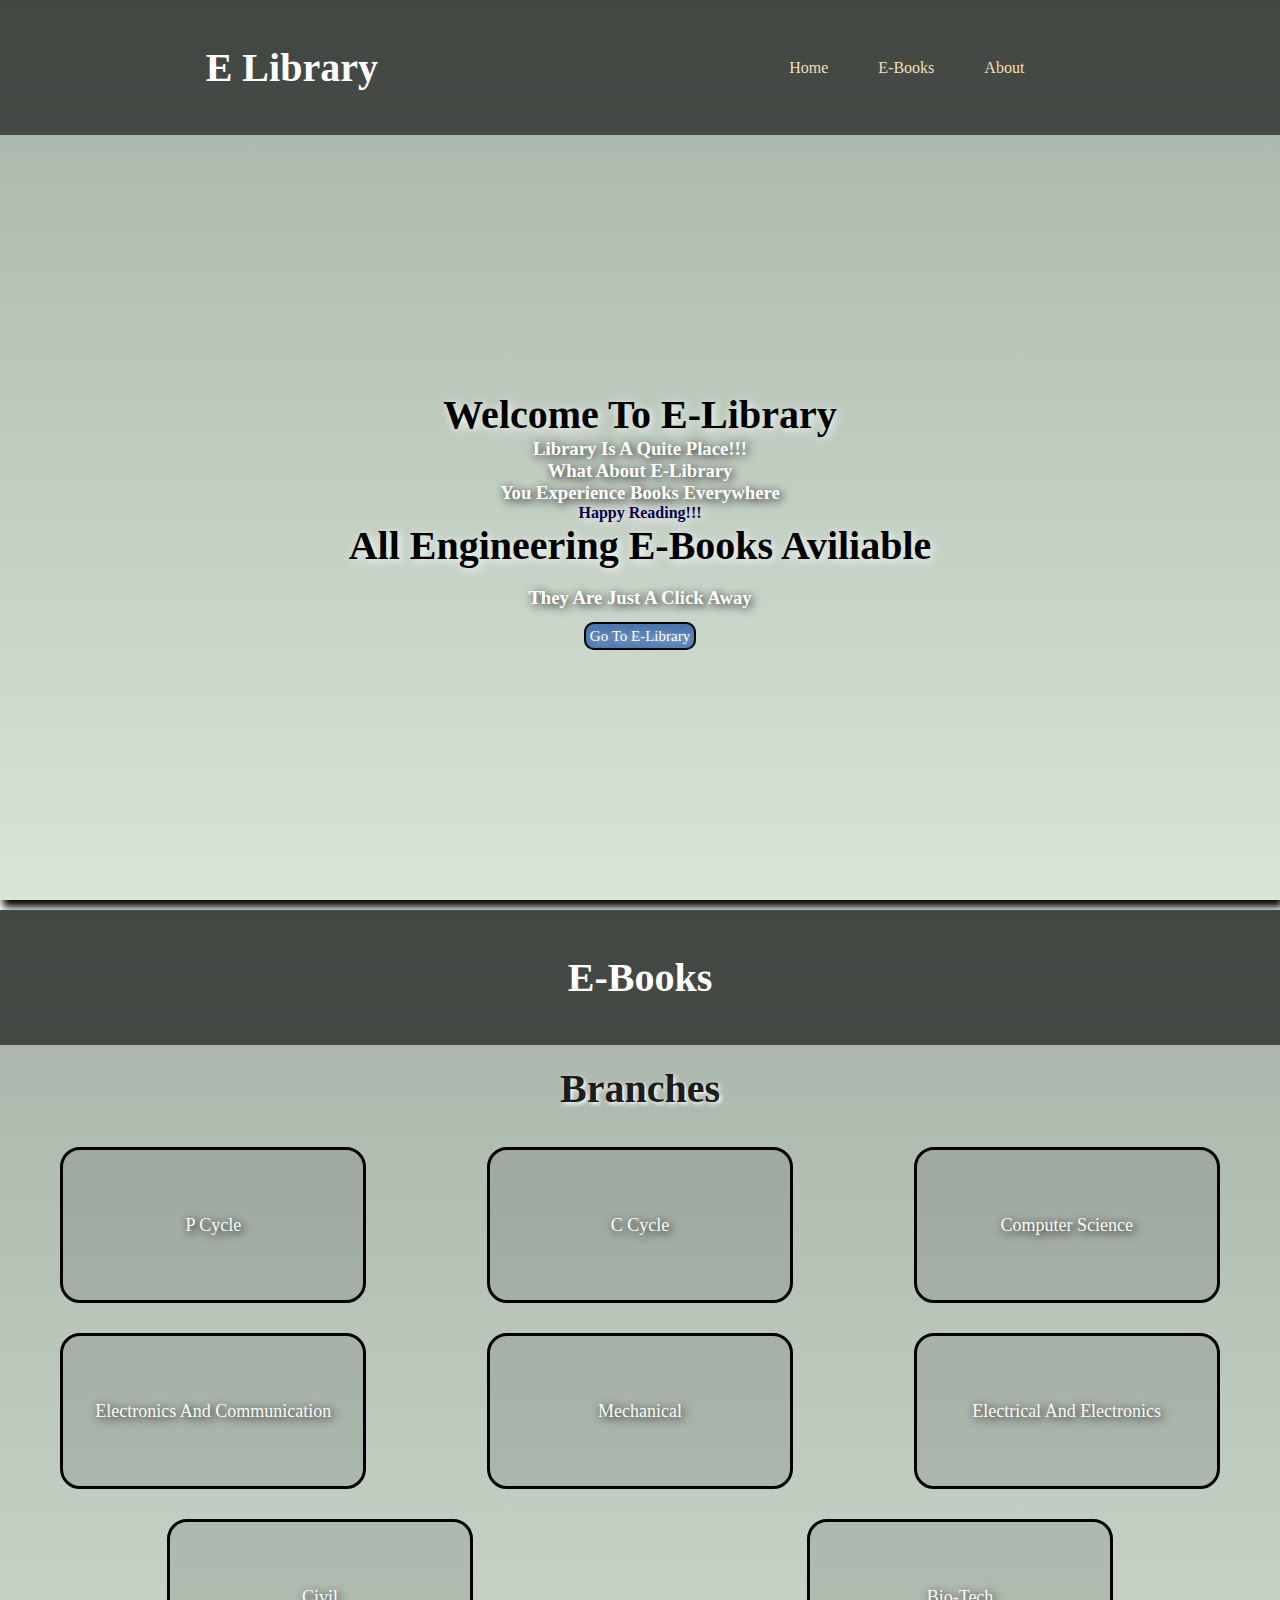
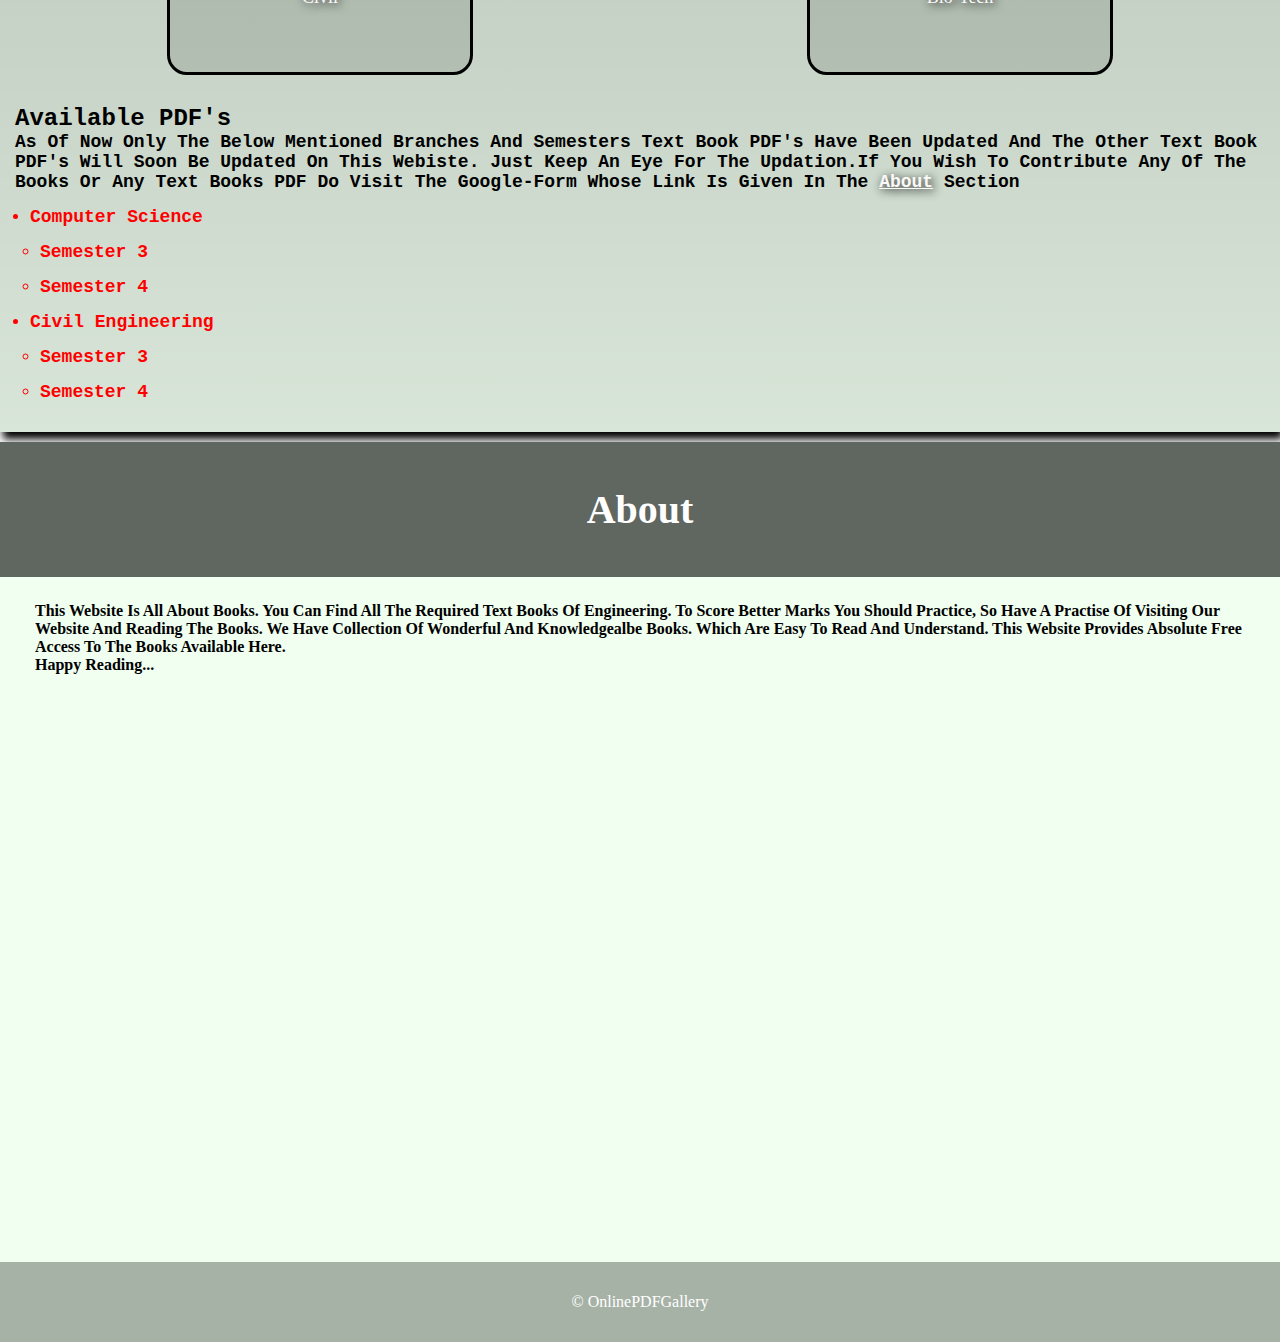
<file: index.html>
<!DOCTYPE html>
<html lang="en">
  <head>
    <meta charset="UTF-8" />
    <meta name="viewport" content="width=device-width, initial-scale=1.0" />
    <link rel="stylesheet" href="style.css">
    <link rel="stylesheet" href="https://cdnjs.cloudflare.com/ajax/libs/animate.css/4.0.0/animate.min.css" />    
   
    <title>E Library</title>
  </head>
  <body>
    <header>
    <section id="mainsection">
      <div class="template template1"><div class="merg">
      <nav>
        <div class="logo">
          <h1>E Library</h1>
        </div>
      
        <section class="menubar">
          <a href="#">Home</a>
          <a href="#first" >E-Books</a>
          <a href="#second">About</a>
        </section>
      </nav>
      <main>
        <section id="temp1section">
          <h1 style="color: black;">Welcome to E-library</h1>
          <h3>library is a quite place!!!</h3>
          <h3>what about e-library</h3>
          <h3>you experience books everywhere</h3>
          <h4 style="color: rgb(9, 0, 77);">happy reading!!!</h4>
          <h1 style="color: black;">All Engineering E-Books Aviliable <span></span></h1><br>
    <h3>they are just a click away</h3><br>
          <a href="#first" class="btn">Go to e-library</a>
      
        </section>
      </main>
      </div>
       
    </div>
      <div class="template template2"> <nav>
        <div class="logo">
          <h1 id="first"><center>E-Books</center></h1>
        </div>
      </nav>
      <h3 id="branch">Branches</h3>
      
      <div class="flexbox-containor">
        <div class="flexbox-item seventh-item">
          <a href="#" class="links">
            p cycle
          </a>
        </div>
        <div class="flexbox-item eight-item">
          <a href="#" class="links">
            c cycle
          </a>
        </div>
        <div class="flexbox-item first-item">
          <a href="https://onlinepdfgallery.github.io/cs.html" class="links">Computer Science</a>
        </div>
        <div class="flexbox-item second-item">
          <a href="https://onlinepdfgallery.github.io/ec/temp.html" class="links">Electronics and Communication</a>
        </div>
        <div class="flexbox-item third-item">
          <a href="https://onlinepdfgallery.github.io/mech/temp.html" class="links">Mechanical </a>
        </div>
      
        <div class="flexbox-item fourth-item">
          <a href="https://onlinepdfgallery.github.io/eee/temp.html" class="links">
            Electrical and Electronics
          </a>
        </div>
        <div class="flexbox-item fifth-item">
          <a href="https://onlinepdfgallery.github.io/cv/cv.html" class="links">
            Civil
          </a>
        </div>
        <div class="flexbox-item sixth-item">
          <a href="https://onlinepdfgallery.github.io/bt/temp.html" class="links">
            Bio-Tech
          </a>
        </div>
        <div id="h2h3" style="font-family: 'Courier New', Courier, monospace;">
          <h2>Available PDF's</h2>
          <h3 style="font-size: large;">As of now only the below mentioned Branches and Semesters Text Book PDF's have been updated and the other Text
            Book PDF's will soon be updated on this webiste. Just keep an eye for the updation.If you wish to contribute any
            of the books or any Text Books PDF do visit the Google-Form whose link is given in the <a href="#second" style="text-decoration: underline;">About</a>
            section<br>
            <ul id="csavail">
              <li> Computer Science <ul>
                  <li>Semester 3</li>
                  <li>Semester 4</li>
                </ul>  
              </li>
              <li> Civil Engineering <ul>
                  <li>Semester 3</li>
                  <li>Semester 4</li>
                </ul>
            </ul>
          </h3>
        </div>
      </div></div>
      <div class="template template3" style="box-shadow:0px 0px black ;"><div class="merg2">
        <nav>
          <div class="logo">
            <h1><center>About</center></h1>
          </div>
        </nav>
        <div id="second">
          <h4>This website is all about books. You can find all the required text books of engineering. To score better marks you
          should practice, so have a practise of visiting our website and reading the books. We have collection of wonderful and
          knowledgealbe books. which are easy to read and understand. This website provides absolute free access to the books available Here.
          <br>
          Happy reading...</h4>
          <h4></h4>
        </div>
          </div></div>    
  <footer>
    <br>
    <p>&copy; OnlinePDFGallery</p>
  </footer>

    </section>
    </header>
  
  </body>
</html>
<!--

<script data-ad-client="ca-pub-6620440505389177" async src="https://pagead2.googlesyndication.com/pagead/js/adsbygoogle.js"></script>-->
</file>
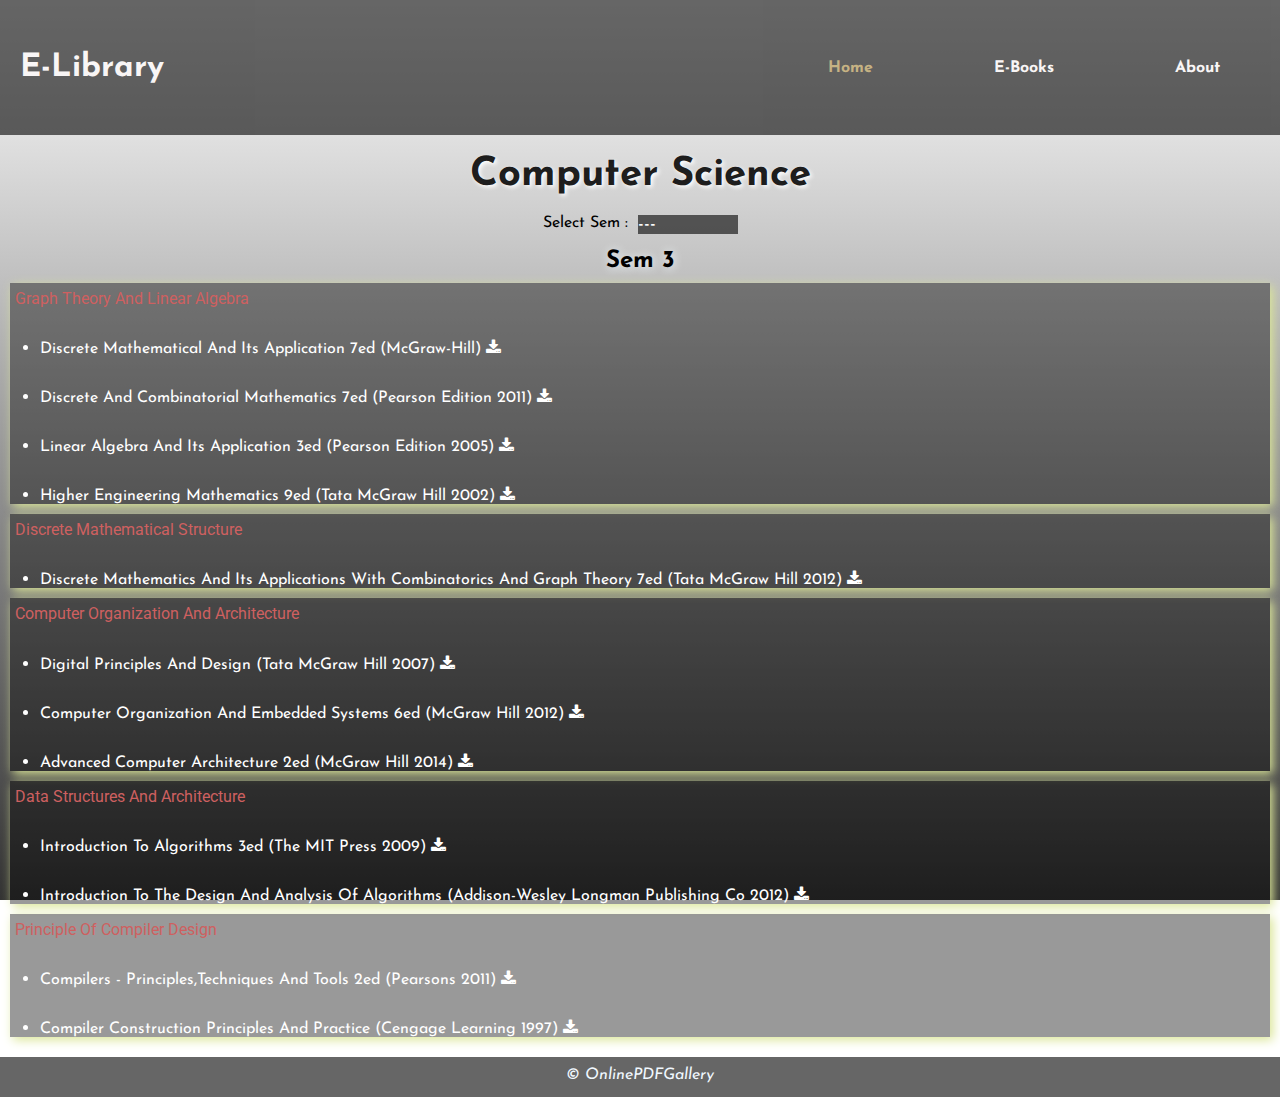
<file: cs.html>
<!DOCTYPE html>
<html lang="en">
  <head>
    <meta charset="UTF-8" />
    <meta name="viewport" content="width=device-width, initial-scale=1.0" />
    <title>Computer Science</title>
    <link rel="stylesheet" href="cs.css" />
    <link
      rel="stylesheet"
      href="https://cdnjs.cloudflare.com/ajax/libs/font-awesome/4.7.0/css/font-awesome.min.css"
    />
  </head>
  <body>
    <!--............................. navigation bar droplist.................................................. -->
    <header>
      <nav>
        <div class="logo">
          <h1>E-Library</h1>
        </div>

        <div class="menu">
          <a href="https://onlinepdfgallery.github.io/">Home</a>
          <a href="https://onlinepdfgallery.github.io/#first">E-Books</a>
          <a href="https://onlinepdfgallery.github.io/#second">About</a>
        </div>
      </nav>
      <h1 id="branch">Computer Science</h1>
      <div class="sem">
        <p>select sem :</p>
        <ol>
          <li class="btn btn2">
            <details class="details">
              <summary style="outline: none;">---</summary>
              <ol class="list btn2">
                <li><a href="cs.html">Sem-3</a></li>
                <li><a href="cs4.html">Sem-4</a></li>
                <li><a href="cs5.html">Sem-5</a></li>
                <li><a href="cs6.html">Sem-6</a></li>
                <li><a href="cs7.html">Sem-7</a></li>
                <li><a href="cs8.html">Sem-8</a></li>
              </ol></details
            >
          </li>
        </ol>
      </div>
      <!-- ..................................end of drop list....................................................... -->
      <div>
        <h2
          style="text-align: center; margin-top: 15px; text-shadow:1px 1px 10px aliceblue;posi"
        >
          Sem 3
        </h2>
        <ul class="maincontent">
          <li class="content">
            Graph Theory and Linear Algebra
            <ul>
              <li class="incontent">
                <a href="https://drive.google.com/file/d/10rtAsSmpK9pCujGoHDeAJFJuJVBmMLCW/view?usp=sharing" style="color: white;"
                  >Discrete Mathematical and its application 7ed (McGraw-Hill)
                  <i class="fa fa-download" aria-hidden="true"></i
                ></a>
              </li>
              <li class="incontent">
                <a href="https://drive.google.com/file/d/1rlrpHw0lbMUZzXbFIYz8AogAkJdnoFqE/view?usp=sharing" style="color: white;"
                  >Discrete and Combinatorial Mathematics 7ed (Pearson Edition
                  2011) <i class="fa fa-download" aria-hidden="true"></i
                ></a>
              </li>
              <li class="incontent">
                <a href="https://drive.google.com/file/d/1D8zAk32rQJMOLGYYpx2t0vD8kLZ4OXmx/view?usp=sharing" style="color: white;"
                  >Linear Algebra and its Application 3ed (Pearson Edition 2005)
                  <i class="fa fa-download" aria-hidden="true"></i
                ></a>
              </li>
              <li class="incontent">
                <a href="https://books.google.co.in/books?id=yKVi7lMDMpcC&printsec=copyright#v=onepage&q&f=false" style="color: white;"
                  >Higher Engineering Mathematics 9ed (Tata McGraw Hill 2002)
                  <i class="fa fa-download" aria-hidden="true"></i
                ></a>
              </li>
            </ul>
          </li>
          <li class="content">
            Discrete Mathematical Structure
            <ul>
              <li class="incontent">
                <a href="https://drive.google.com/file/d/10hA7S5bMqSJQDeInS7TiCR2yCFAaT3cB/view?usp=sharing" style="color: white;"
                  >Discrete Mathematics and its Applications with Combinatorics
                  and Graph Theory 7ed (Tata McGraw Hill 2012)
                  <i class="fa fa-download" aria-hidden="true"></i
                ></a>
              </li>
            </ul>
          </li>
          <li class="content">
            Computer Organization and Architecture
            <ul>
              <li class="incontent">
                <a href="https://drive.google.com/file/d/10hA7S5bMqSJQDeInS7TiCR2yCFAaT3cB/view?usp=sharing" style="color: white;"
                  >Digital Principles and design (Tata McGraw Hill 2007)
                  <i class="fa fa-download" aria-hidden="true"></i
                ></a>
              </li>
              <li class="incontent">
                <a href="https://drive.google.com/file/d/1-S-2Y-xoeZ6YZH6mssaBUe8ccS0Xpu2m/view?usp=sharing" style="color: white;"
                  >Computer Organization and embedded systems 6ed (McGraw Hill
                  2012) <i class="fa fa-download" aria-hidden="true"></i
                ></a>
              </li>
              <li class="incontent">
                <a href="https://drive.google.com/file/d/1g0-JoZr3ml3mM4gAUePkOoym3uXAyd6f/view?usp=sharing" style="color: white;"
                  >advanced computer Architecture 2ed (McGraw Hill 2014)
                  <i class="fa fa-download" aria-hidden="true"></i
                ></a>
              </li>
            </ul>
          </li>
          <li class="content">
            Data Structures and Architecture
            <ul>
              <li class="incontent">
                <a href="https://drive.google.com/file/d/1IVN0KkgATz7h5gC9-lpb-_nPDE9o_pOm/view?usp=sharing" style="color: white;"
                  >Introduction to algorithms 3ed (The MIT Press 2009)
                  <i class="fa fa-download" aria-hidden="true"></i
                ></a>
              </li>
              <li class="incontent">
                <a href="https://drive.google.com/file/d/1-JfVzOLqV3rx9aYpi8n5W945nuhqcSgU/view?usp=sharing" style="color: white;"
                  >Introduction to the design and analysis of algorithms
                  (Addison-Wesley Longman Publishing co 2012)
                  <i class="fa fa-download" aria-hidden="true"></i
                ></a>
              </li>
            </ul>
          </li>
          <li class="content">
            Principle of Compiler Design
            <ul>
              <li class="incontent">
                <a href="https://drive.google.com/file/d/188cHPMlerv4qJj3YXRFW50Gng2ZzbGWx/view?usp=sharing" style="color: white;"
                  >Compilers - Principles,Techniques and Tools 2ed (Pearsons
                  2011) <i class="fa fa-download" aria-hidden="true"></i
                ></a>
              </li>
              <li class="incontent">
                <a href="https://drive.google.com/file/d/1sxFQg1RYANG301gQPYPeySXnLMMUXFOx/view?usp=sharing" style="color: white;"
                  >Compiler construction principles and practice (Cengage
                  Learning 1997)
                  <i class="fa fa-download" aria-hidden="true"></i
                ></a>
              </li>
            </ul>
          </li>
        </ul>
      </div>
    </header>
    <footer>
      <p>&copy; OnlinePDFGallery</p>
    </footer>
  </body>
</html>
</file>
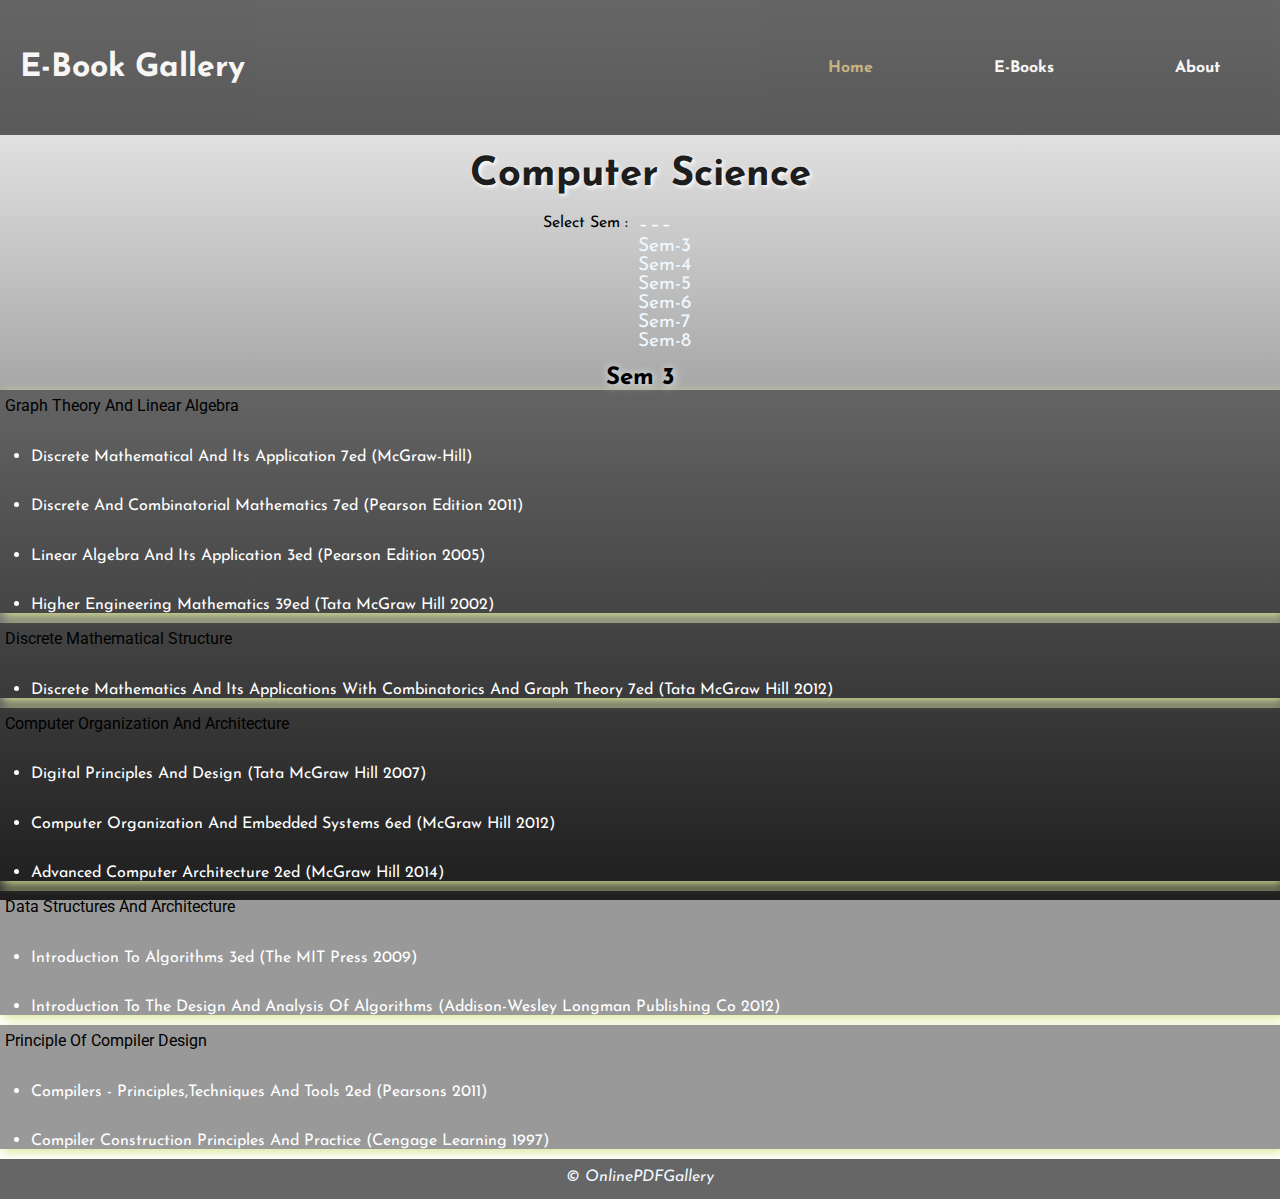
<file: cs3.html>
<!DOCTYPE html>
<html lang="en">
  <head>
    <meta charset="UTF-8" />
    <meta name="viewport" content="width=device-width, initial-scale=1.0" />
    <title>CS 3rd Sem</title>
    <link rel="stylesheet" href="cs.css" />
  </head>

  <body>
    <header>
      <nav>
        <div class="logo">
          <h1>E-Book Gallery</h1>
        </div>

        <div class="menu">
    <a href="https://onlinepdfgallery.github.io/">Home</a>
    <a href="https://onlinepdfgallery.github.io/department.html">E-Books</a>
    <a href="#">About</a>
        </div>
      </nav>
      <h1 id="branch">Computer Science</h1>
      <div class="sem">
        <p>select sem :</p>
        <ol>
          <li class="btn btn2">
            ---
            <ol class="list btn2">
              <li><a href="cs3.html">Sem-3</a></li>
              <li><a href="cs4.html">Sem-4</a></li>
              <li><a href="#">Sem-5</a></li>
              <li><a href="#">Sem-6</a></li>
              <li><a href="#">Sem-7</a></li>
              <li><a href="#">Sem-8</a></li>
            </ol>
          </li>
        </ol>
      </div>
      <div>
        <h2
          style="text-align: center; margin-top: 15px; text-shadow:1px 1px 10px aliceblue;posi"
        >
          Sem 3
        </h2>
        <ul>
          <li class="content">
            Graph Theory and Linear Algebra
            <ul>
              <li class="incontent">
                <a href="#" style="color: white;"
                  >Discrete Mathematical and its application 7ed
                  (McGraw-Hill)</a
                >
              </li>
              <li class="incontent">
                <a href="#" style="color: white;"
                  >Discrete and Combinatorial Mathematics 7ed (Pearson Edition
                  2011)</a
                >
              </li>
              <li class="incontent">
                <a href="#" style="color: white;"
                  >Linear Algebra and its Application 3ed (Pearson Edition
                  2005)</a
                >
              </li>
              <li class="incontent">
                <a href="#" style="color: white;"
                  >Higher Engineering Mathematics 39ed (Tata McGraw Hill
                  2002)</a
                >
              </li>
            </ul>
          </li>
          <li class="content">
            Discrete Mathematical Structure
            <ul>
              <li class="incontent">
                <a href="#" style="color: white;"
                  >Discrete Mathematics and its Applications with Combinatorics
                  and Graph Theory 7ed (Tata McGraw Hill 2012)</a
                >
              </li>
            </ul>
          </li>
          <li class="content">
            Computer Organization and Architecture
            <ul>
              <li class="incontent">
                <a href="#" style="color: white;"
                  >Digital Principles and design (Tata McGraw Hill 2007)</a
                >
              </li>
              <li class="incontent">
                <a href="#" style="color: white;"
                  >Computer Organization and embedded systems 6ed (McGraw Hill
                  2012)</a
                >
              </li>
              <li class="incontent">
                <a href="#" style="color: white;"
                  >advanced computer Architecture 2ed (McGraw Hill 2014)</a
                >
              </li>
            </ul>
          </li>
          <li class="content">
            Data Structures and Architecture
            <ul>
              <li class="incontent">
                <a href="#" style="color: white;"
                  >Introduction to algorithms 3ed (The MIT Press 2009)</a
                >
              </li>
              <li class="incontent">
                <a href="#" style="color: white;"
                  >Introduction to the design and analysis of algorithms
                  (Addison-Wesley Longman Publishing co 2012)</a
                >
              </li>
            </ul>
          </li>
          <li class="content">
            Principle of Compiler Design
            <ul>
              <li class="incontent">
                <a href="#" style="color: white;"
                  >Compilers - Principles,Techniques and Tools 2ed (Pearsons
                  2011)</a
                >
              </li>
              <li class="incontent">
                <a href="#" style="color: white;"
                  >Compiler construction principles and practice (Cengage
                  Learning 1997)</a
                >
              </li>
            </ul>
          </li>
        </ul>
      </div>
    </header>
    <footer>
      <p>&copy; OnlinePDFGallery</p>
    </footer>
  </body>
</html>
</file>
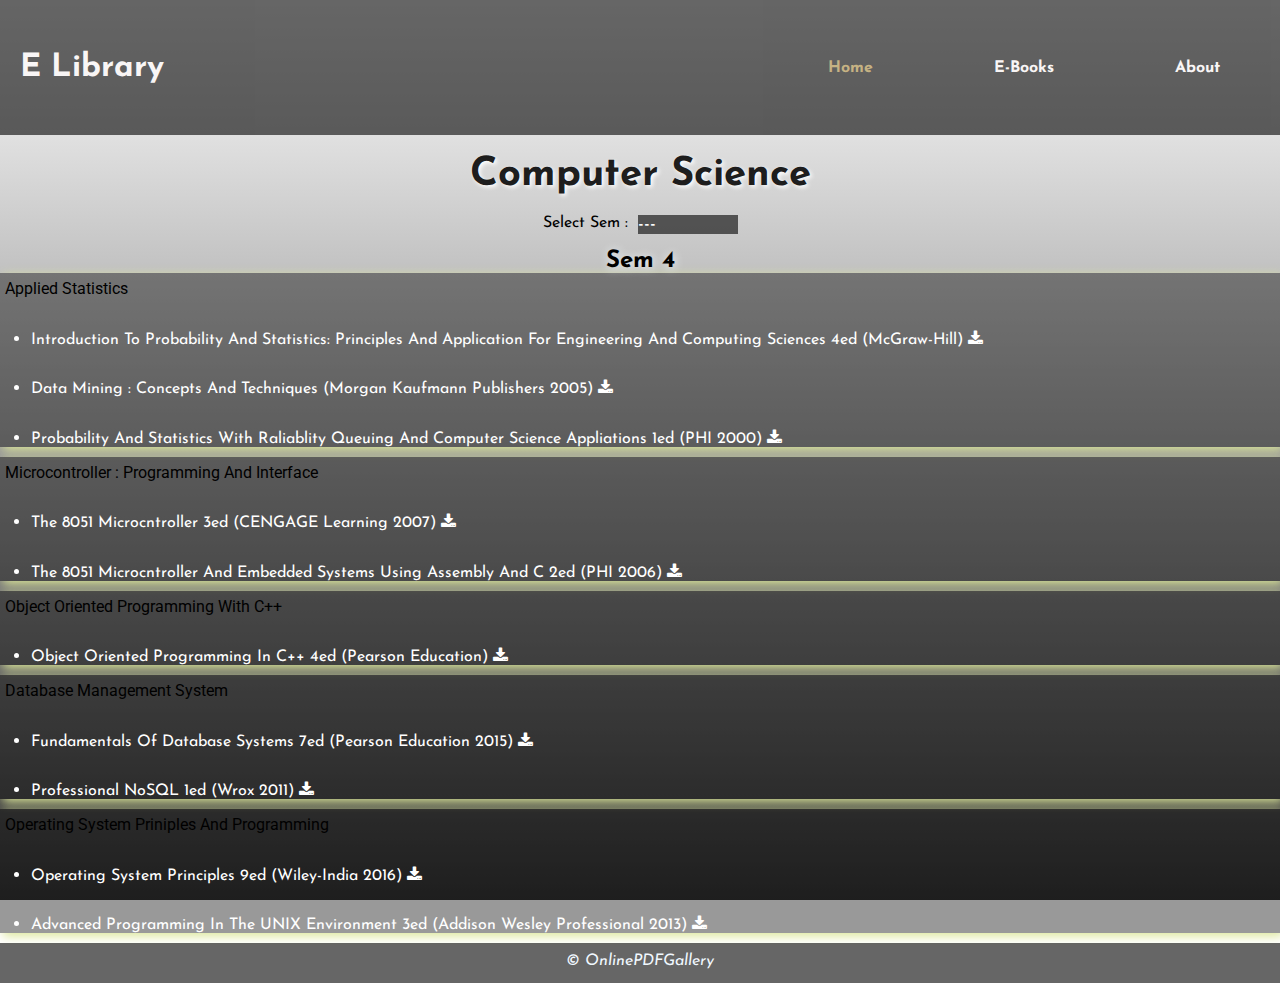
<file: cs4.html>
<!DOCTYPE html>
<html lang="en">
  <head>
    <meta charset="UTF-8" />
    <meta name="viewport" content="width=device-width, initial-scale=1.0" />
    <title>Computer Science</title>
    <link rel="stylesheet" href="cs.css" />
    <link
      rel="stylesheet"
      href="https://cdnjs.cloudflare.com/ajax/libs/font-awesome/4.7.0/css/font-awesome.min.css"
    />
  </head>
  <body>
    <!--............................. navigation bar droplist.................................................. -->
    <header>
      <nav>
        <div class="logo">
          <h1>E Library</h1>
        </div>

        <div class="menu">
          <a href="https://onlinepdfgallery.github.io/">Home</a>
          <a href="https://onlinepdfgallery.github.io/#first">E-Books</a>
          <a href="https://onlinepdfgallery.github.io/#second">About</a>
        </div>
      </nav>
      <h1 id="branch">Computer Science</h1>
      <div class="sem">
        <p>select sem :</p>
        <ol>
          <li class="btn btn2">
            <details class="details">
              <summary style="outline: none;">---</summary>
              <ol class="list btn2">
                <li><a href="cs.html">Sem-3</a></li>
                <li><a href="cs4.html">Sem-4</a></li>
                <li><a href="cs5.html">Sem-5</a></li>
                <li><a href="cs6.html">Sem-6</a></li>
                <li><a href="cs7.html">Sem-7</a></li>
                <li><a href="cs8.html">Sem-8</a></li>
              </ol></details
            >
          </li>
        </ol>
      </div>
      <script async src="https://pagead2.googlesyndication.com/pagead/js/adsbygoogle.js"></script>
<!-- ad -->
<ins class="adsbygoogle"
     style="display:block"
     data-ad-client="ca-pub-6620440505389177"
     data-ad-slot="7230573647"
     data-ad-format="auto"
     data-full-width-responsive="true"></ins>
<script>
     (adsbygoogle = window.adsbygoogle || []).push({});
</script>
      <!-- ..................................end of drop list....................................................... -->
      <div>
        <h2
          style="text-align: center; margin-top: 15px; text-shadow:1px 1px 10px aliceblue;posi"
        >
          Sem 4
        </h2>
        <ul>
          <li class="content">
            Applied Statistics
            <ul>
              <li class="incontent">
                <a href="#" style="color: white;"
                  >Introduction to probability and statistics: Principles and Application for engineering and computing sciences 4ed
                  (McGraw-Hill) <i class="fa fa-download" aria-hidden="true"></i
                ></a
                >
              </li>
              <li class="incontent">
                <a href="https://drive.google.com/file/d/1TDkrKHO_8MOCS7D0f-EzIT0AX2vq0zHO/view?usp=sharing" style="color: white;"
                  >Data mining : concepts and techniques (Morgan kaufmann publishers 2005) <i class="fa fa-download" aria-hidden="true"></i
                ></a
                >
              </li>
              <li class="incontent">
                <a href="#" style="color: white;"
                  >probability and statistics with raliablity queuing and computer science appliations 1ed (PHI 2000) <i class="fa fa-download" aria-hidden="true"></i
                ></a
                >
              </li>
            </ul>
          </li>
          <li class="content">
            Microcontroller : Programming and interface
            <ul>
              <li class="incontent">
                <a href="https://drive.google.com/file/d/13F6XloewGc0VqyfpKoZm-JZUNQVPaY49/view?usp=sharing" style="color: white;"
                  >The 8051 Microcntroller 3ed (CENGAGE Learning 2007) <i class="fa fa-download" aria-hidden="true"></i
                ></a
                >
              </li>
                <li class="incontent">
                <a href="https://drive.google.com/file/d/1vTKndYIjsn-mgNOn1I5MUVGHBpPlmH6y/view?usp=sharing" style="color: white;"
                  >The 8051 Microcntroller and embedded systems using assembly and C 2ed (PHI 2006) <i class="fa fa-download" aria-hidden="true"></i
                ></a
                >
              </li>
            </ul>
          </li>
          <li class="content">
            Object oriented programming with C++
            <ul>
              <li class="incontent">
                <a href="https://drive.google.com/file/d/1rXVYiUiCxxMShJ04q8-CAROJ-CCgt5UR/view?usp=sharing" style="color: white;"
                  >Object oriented programming in C++ 4ed (Pearson education) <i class="fa fa-download" aria-hidden="true"></i
                ></a
                >
              </li>
            </ul>
          </li>
          <li class="content">
            Database management system
            <ul>
              <li class="incontent">
                <a href="https://drive.google.com/file/d/1_lNWZvaM2UZR1OCqWCDntO5ZGVLSWF4i/view?usp=sharing" style="color: white;"
                  >Fundamentals of database systems 7ed (Pearson  Education 2015) <i class="fa fa-download" aria-hidden="true"></i
                ></a
                >
              </li>
              <li class="incontent">
                <a href="https://drive.google.com/file/d/1URYsNqk4K8HiJai8VjKqiJBiICICwHvR/view?usp=sharing" style="color: white;"
                  >Professional NoSQL 1ed (Wrox 2011) <i class="fa fa-download" aria-hidden="true"></i
                ></a
                >
              </li>
            </ul>
          </li>
          <li class="content">
            Operating System priniples and programming
            <ul>
              <li class="incontent">
                <a href="https://drive.google.com/file/d/1r-D2KH-8BO58NdTSIdymBNw9nK0IzaJO/view?usp=sharing" style="color: white;"
                  >Operating system principles 9ed (Wiley-India 2016) <i class="fa fa-download" aria-hidden="true"></i
                ></a
                >
              </li>
              <li class="incontent">
                <a href="https://drive.google.com/file/d/1q57YeS3ew5obRMX1yzMlFOdQItMZnWkT/view?usp=sharing" style="color: white;"
                  >Advanced programming in the UNIX environment 3ed (Addison wesley professional 2013) <i class="fa fa-download" aria-hidden="true"></i
                ></a
                >
              </li>
            </ul>
          </li>
        </ul>
      </div>
    </header>
    <footer>
      <p>&copy; OnlinePDFGallery</p>
    </footer>
  </body>
</html>
</file>
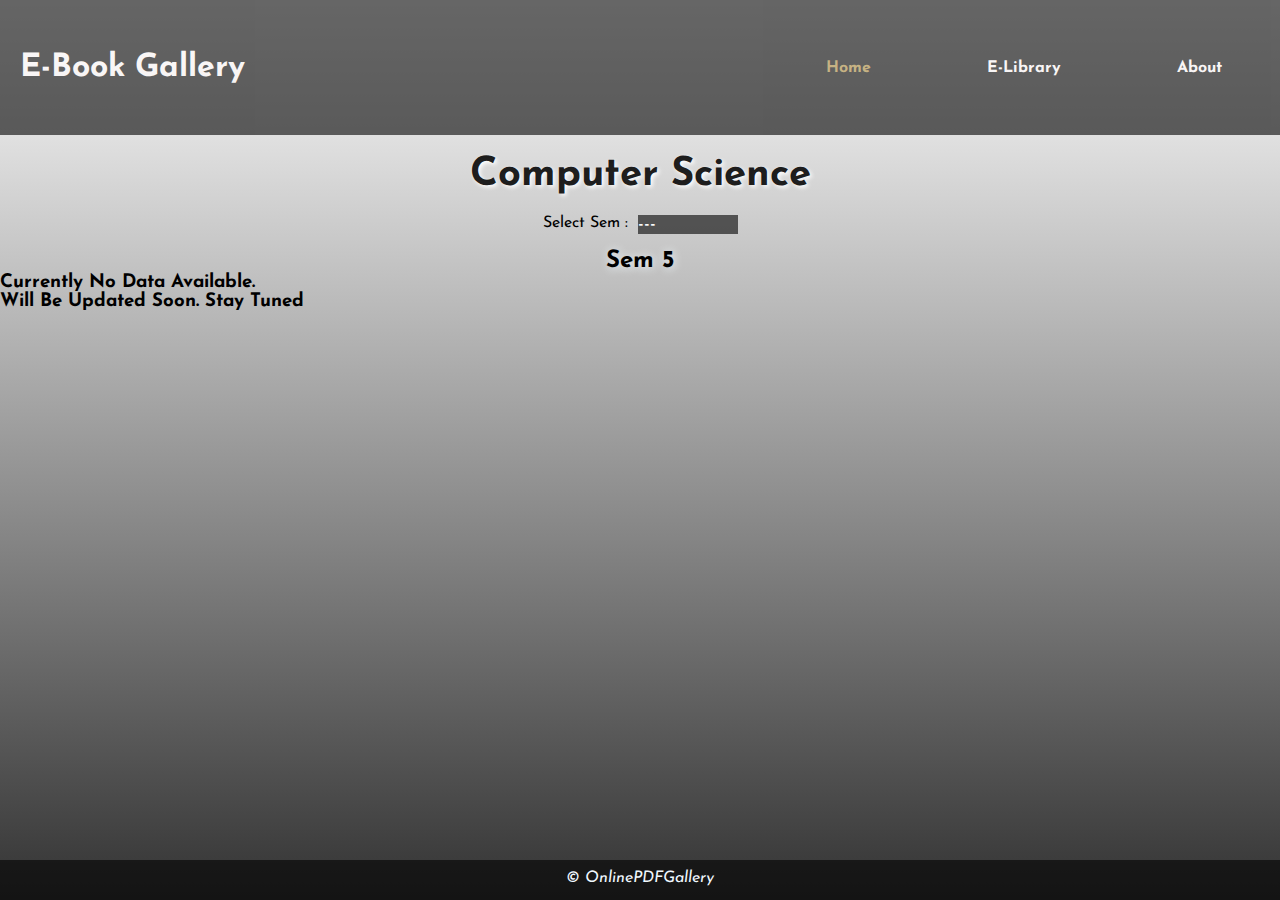
<file: cs5.html>
<!DOCTYPE html>
<html lang="en">
  <head>
    <meta charset="UTF-8" />
    <meta name="viewport" content="width=device-width, initial-scale=1.0" />
    <title>Computer Science</title>
    <link rel="stylesheet" href="cs.css" />
    <link
      rel="stylesheet"
      href="https://cdnjs.cloudflare.com/ajax/libs/font-awesome/4.7.0/css/font-awesome.min.css"
    />
  </head>
  <body>
    <!--............................. navigation bar droplist.................................................. -->
    <header>
      <nav>
        <div class="logo">
          <h1>E-Book Gallery</h1>
        </div>

        <div class="menu">
          <a href="https://onlinepdfgallery.github.io/">Home</a>
          <a href="https://onlinepdfgallery.github.io/#first">E-library</a>
          <a href="https://onlinepdfgallery.github.io/#second">About</a>
        </div>
      </nav>
      <h1 id="branch">Computer Science</h1>
      <div class="sem">
        <p>select sem :</p>
        <ol>
          <li class="btn btn2">
            <details class="details">
              <summary style="outline: none;">---</summary>
              <ol class="list btn2">
                <li><a href="cs.html">Sem-3</a></li>
                <li><a href="cs4.html">Sem-4</a></li>
                <li><a href="cs5.html">Sem-5</a></li>
                <li><a href="cs6.html">Sem-6</a></li>
                <li><a href="cs7.html">Sem-7</a></li>
                <li><a href="cs8.html">Sem-8</a></li>
              </ol></details
            >
          </li>
        </ol>
      </div>
      <!-- ..................................end of drop list....................................................... -->
      <div>
        <h2
          style="text-align: center; margin-top: 15px; text-shadow:1px 1px 10px aliceblue;posi"
        >
          Sem 5
        </h2>
        <h3>Currently No Data Available. <br>Will be updated soon. Stay Tuned</h3>
        <!-- <ul>
          <li class="content">
            Applied Statistics
            <ul>
              <li class="incontent">
                <a href="#" style="color: white;"
                  >Introduction to probability and statistics: Principles and Application for engineering and computing sciences 4ed
                  (McGraw-Hill) <i class="fa fa-download" aria-hidden="true"></i
                ></a
                >
              </li>
              <li class="incontent">
                <a href="https://drive.google.com/file/d/1TDkrKHO_8MOCS7D0f-EzIT0AX2vq0zHO/view?usp=sharing" style="color: white;"
                  >Data mining : concepts and techniques (Morgan kaufmann publishers 2005) <i class="fa fa-download" aria-hidden="true"></i
                ></a
                >
              </li>
              <li class="incontent">
                <a href="#" style="color: white;"
                  >probability and statistics with raliablity queuing and computer science appliations 1ed (PHI 2000) <i class="fa fa-download" aria-hidden="true"></i
                ></a
                >
              </li>
            </ul>
          </li>
          <li class="content">
            Microcontroller : Programming and interface
            <ul>
              <li class="incontent">
                <a href="https://drive.google.com/file/d/13F6XloewGc0VqyfpKoZm-JZUNQVPaY49/view?usp=sharing" style="color: white;"
                  >The 8051 Microcntroller 3ed (CENGAGE Learning 2007) <i class="fa fa-download" aria-hidden="true"></i
                ></a
                >
              </li>
                <li class="incontent">
                <a href="https://drive.google.com/file/d/1vTKndYIjsn-mgNOn1I5MUVGHBpPlmH6y/view?usp=sharing" style="color: white;"
                  >The 8051 Microcntroller and embedded systems using assembly and C 2ed (PHI 2006) <i class="fa fa-download" aria-hidden="true"></i
                ></a
                >
              </li>
            </ul>
          </li>
          <li class="content">
            Object oriented programming with C++
            <ul>
              <li class="incontent">
                <a href="https://drive.google.com/file/d/1rXVYiUiCxxMShJ04q8-CAROJ-CCgt5UR/view?usp=sharing" style="color: white;"
                  >Object oriented programming in C++ 4ed (Pearson education) <i class="fa fa-download" aria-hidden="true"></i
                ></a
                >
              </li>
            </ul>
          </li>
          <li class="content">
            Database management system
            <ul>
              <li class="incontent">
                <a href="https://drive.google.com/file/d/1_lNWZvaM2UZR1OCqWCDntO5ZGVLSWF4i/view?usp=sharing" style="color: white;"
                  >Fundamentals of database systems 7ed (Pearson  Education 2015) <i class="fa fa-download" aria-hidden="true"></i
                ></a
                >
              </li>
              <li class="incontent">
                <a href="https://drive.google.com/file/d/1URYsNqk4K8HiJai8VjKqiJBiICICwHvR/view?usp=sharing" style="color: white;"
                  >Professional NoSQL 1ed (Wrox 2011) <i class="fa fa-download" aria-hidden="true"></i
                ></a
                >
              </li>
            </ul>
          </li>
          <li class="content">
            Operating System priniples and programming
            <ul>
              <li class="incontent">
                <a href="https://drive.google.com/file/d/1r-D2KH-8BO58NdTSIdymBNw9nK0IzaJO/view?usp=sharing" style="color: white;"
                  >Operating system principles 9ed (Wiley-India 2016) <i class="fa fa-download" aria-hidden="true"></i
                ></a
                >
              </li>
              <li class="incontent">
                <a href="https://drive.google.com/file/d/1q57YeS3ew5obRMX1yzMlFOdQItMZnWkT/view?usp=sharing" style="color: white;"
                  >Advanced programming in the UNIX environment 3ed (Addison wesley professional 2013) <i class="fa fa-download" aria-hidden="true"></i
                ></a
                >
              </li>
            </ul>
          </li>
        </ul> -->
      </div>
    </header>
    <footer>
      <p>&copy; OnlinePDFGallery</p>
    </footer>
  </body>
</html>
</file>
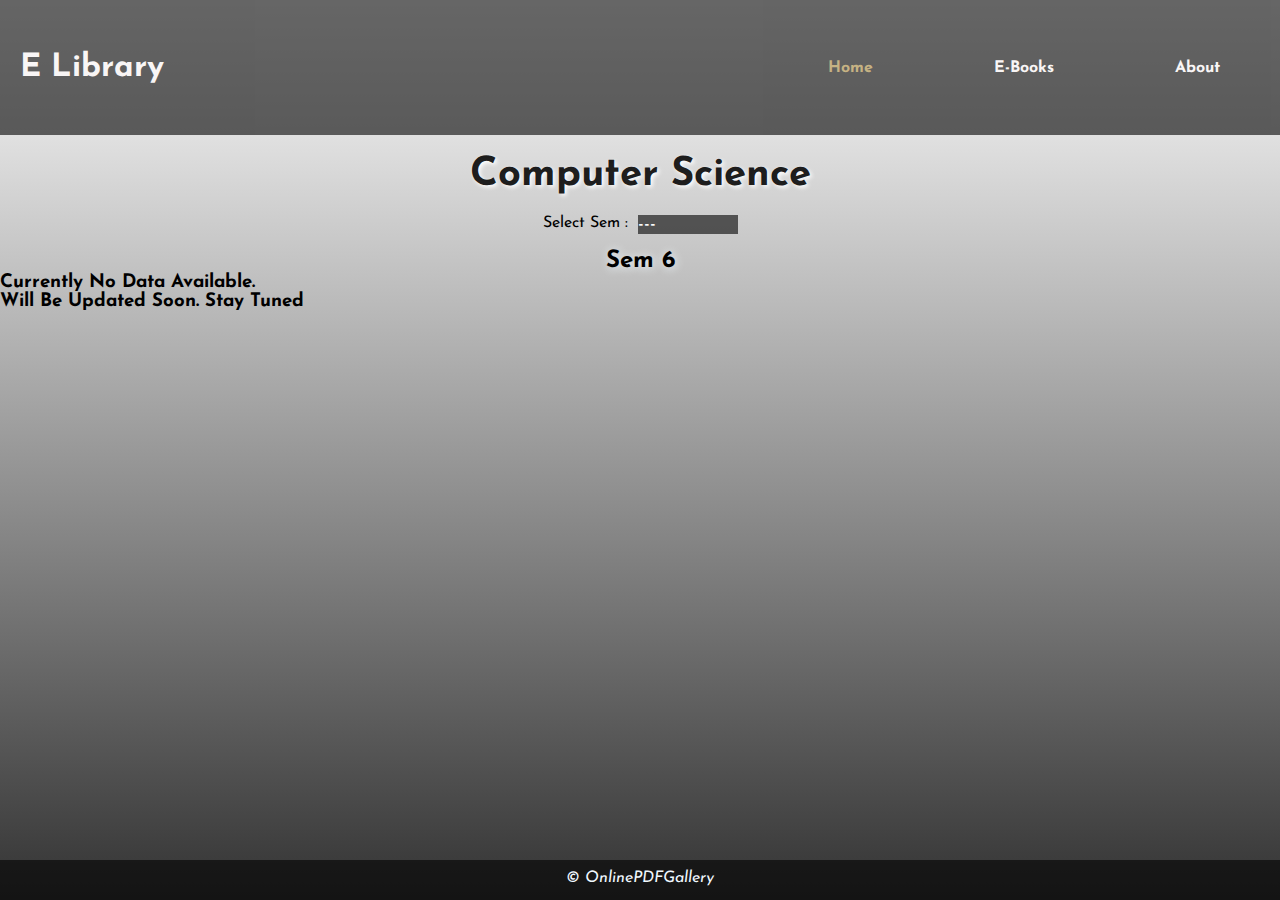
<file: cs6.html>
<!DOCTYPE html>
<html lang="en">
  <head>
    <meta charset="UTF-8" />
    <meta name="viewport" content="width=device-width, initial-scale=1.0" />
    <title>Computer Science</title>
    <link rel="stylesheet" href="cs.css" />
    <link
      rel="stylesheet"
      href="https://cdnjs.cloudflare.com/ajax/libs/font-awesome/4.7.0/css/font-awesome.min.css"
    />
  </head>
  <body>
    <!--............................. navigation bar droplist.................................................. -->
    <header>
      <nav>
        <div class="logo">
          <h1>E Library</h1>
        </div>

        <div class="menu">
          <a href="https://onlinepdfgallery.github.io/">Home</a>
          <a href="https://onlinepdfgallery.github.io/#first">E-Books</a>
          <a href="https://onlinepdfgallery.github.io/#second">About</a>
        </div>
      </nav>
      <h1 id="branch">Computer Science</h1>
      <div class="sem">
        <p>select sem :</p>
        <ol>
          <li class="btn btn2">
            <details class="details">
              <summary style="outline: none;">---</summary>
              <ol class="list btn2">
                <li><a href="cs.html">Sem-3</a></li>
                <li><a href="cs4.html">Sem-4</a></li>
                <li><a href="cs5.html">Sem-5</a></li>
                <li><a href="cs6.html">Sem-6</a></li>
                <li><a href="cs7.html">Sem-7</a></li>
                <li><a href="cs8.html">Sem-8</a></li>
              </ol></details
            >
          </li>
        </ol>
      </div>
      <!-- ..................................end of drop list....................................................... -->
      <div>
        <h2
          style="text-align: center; margin-top: 15px; text-shadow:1px 1px 10px aliceblue;posi"
        >
          Sem 6
        </h2>
        <h3>Currently No Data Available. <br>Will be updated soon. Stay Tuned</h3>
        <!-- <ul>
          <li class="content">
            Applied Statistics
            <ul>
              <li class="incontent">
                <a href="#" style="color: white;"
                  >Introduction to probability and statistics: Principles and Application for engineering and computing sciences 4ed
                  (McGraw-Hill) <i class="fa fa-download" aria-hidden="true"></i
                ></a
                >
              </li>
              <li class="incontent">
                <a href="https://drive.google.com/file/d/1TDkrKHO_8MOCS7D0f-EzIT0AX2vq0zHO/view?usp=sharing" style="color: white;"
                  >Data mining : concepts and techniques (Morgan kaufmann publishers 2005) <i class="fa fa-download" aria-hidden="true"></i
                ></a
                >
              </li>
              <li class="incontent">
                <a href="#" style="color: white;"
                  >probability and statistics with raliablity queuing and computer science appliations 1ed (PHI 2000) <i class="fa fa-download" aria-hidden="true"></i
                ></a
                >
              </li>
            </ul>
          </li>
          <li class="content">
            Microcontroller : Programming and interface
            <ul>
              <li class="incontent">
                <a href="https://drive.google.com/file/d/13F6XloewGc0VqyfpKoZm-JZUNQVPaY49/view?usp=sharing" style="color: white;"
                  >The 8051 Microcntroller 3ed (CENGAGE Learning 2007) <i class="fa fa-download" aria-hidden="true"></i
                ></a
                >
              </li>
                <li class="incontent">
                <a href="https://drive.google.com/file/d/1vTKndYIjsn-mgNOn1I5MUVGHBpPlmH6y/view?usp=sharing" style="color: white;"
                  >The 8051 Microcntroller and embedded systems using assembly and C 2ed (PHI 2006) <i class="fa fa-download" aria-hidden="true"></i
                ></a
                >
              </li>
            </ul>
          </li>
          <li class="content">
            Object oriented programming with C++
            <ul>
              <li class="incontent">
                <a href="https://drive.google.com/file/d/1rXVYiUiCxxMShJ04q8-CAROJ-CCgt5UR/view?usp=sharing" style="color: white;"
                  >Object oriented programming in C++ 4ed (Pearson education) <i class="fa fa-download" aria-hidden="true"></i
                ></a
                >
              </li>
            </ul>
          </li>
          <li class="content">
            Database management system
            <ul>
              <li class="incontent">
                <a href="https://drive.google.com/file/d/1_lNWZvaM2UZR1OCqWCDntO5ZGVLSWF4i/view?usp=sharing" style="color: white;"
                  >Fundamentals of database systems 7ed (Pearson  Education 2015) <i class="fa fa-download" aria-hidden="true"></i
                ></a
                >
              </li>
              <li class="incontent">
                <a href="https://drive.google.com/file/d/1URYsNqk4K8HiJai8VjKqiJBiICICwHvR/view?usp=sharing" style="color: white;"
                  >Professional NoSQL 1ed (Wrox 2011) <i class="fa fa-download" aria-hidden="true"></i
                ></a
                >
              </li>
            </ul>
          </li>
          <li class="content">
            Operating System priniples and programming
            <ul>
              <li class="incontent">
                <a href="https://drive.google.com/file/d/1r-D2KH-8BO58NdTSIdymBNw9nK0IzaJO/view?usp=sharing" style="color: white;"
                  >Operating system principles 9ed (Wiley-India 2016) <i class="fa fa-download" aria-hidden="true"></i
                ></a
                >
              </li>
              <li class="incontent">
                <a href="https://drive.google.com/file/d/1q57YeS3ew5obRMX1yzMlFOdQItMZnWkT/view?usp=sharing" style="color: white;"
                  >Advanced programming in the UNIX environment 3ed (Addison wesley professional 2013) <i class="fa fa-download" aria-hidden="true"></i
                ></a
                >
              </li>
            </ul>
          </li>
        </ul> -->
      </div>
    </header>
    <footer>
      <p>&copy; OnlinePDFGallery</p>
    </footer>
  </body>
</html>
</file>
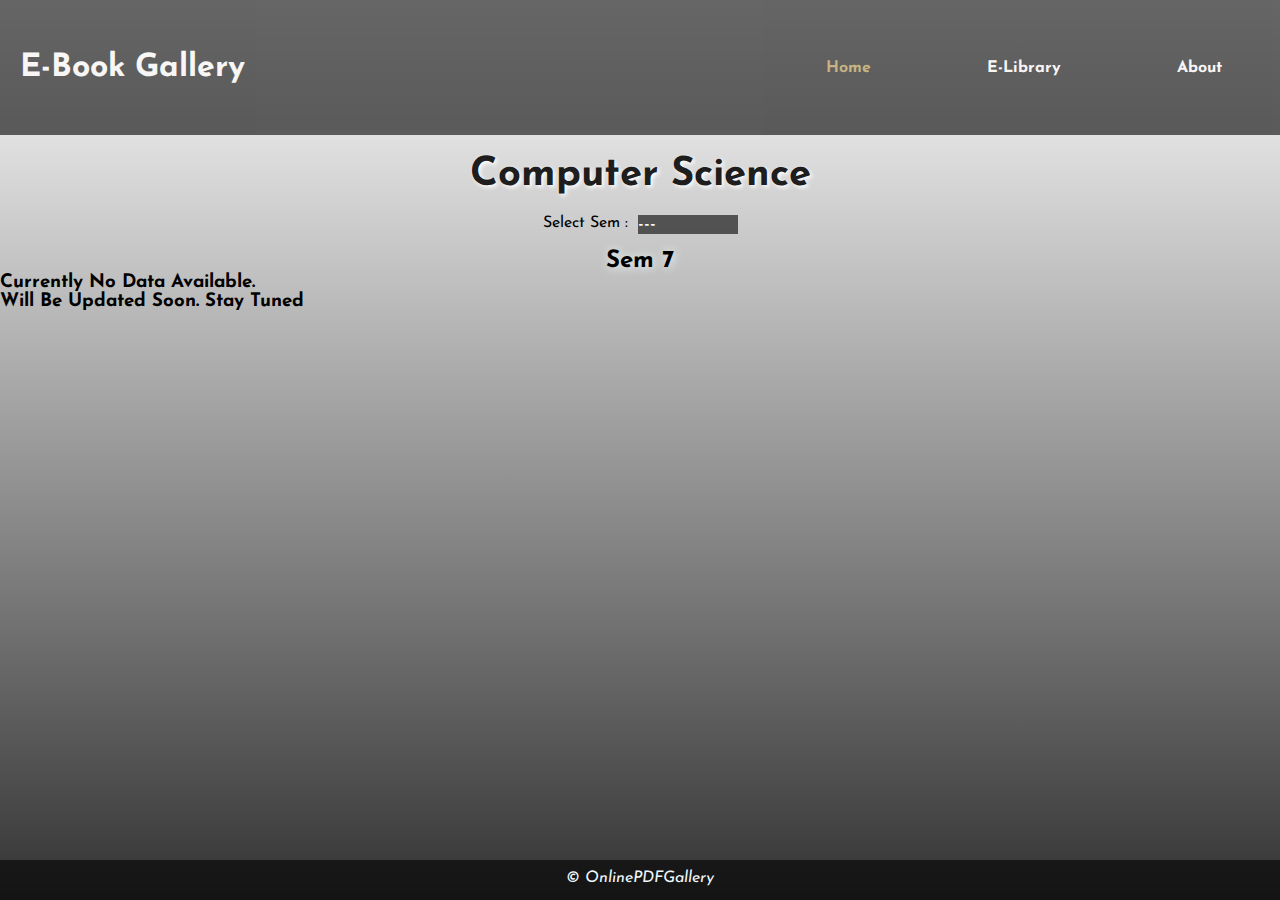
<file: cs7.html>
<!DOCTYPE html>
<html lang="en">
  <head>
    <meta charset="UTF-8" />
    <meta name="viewport" content="width=device-width, initial-scale=1.0" />
    <title>Computer Science</title>
    <link rel="stylesheet" href="cs.css" />
    <link
      rel="stylesheet"
      href="https://cdnjs.cloudflare.com/ajax/libs/font-awesome/4.7.0/css/font-awesome.min.css"
    />
  </head>
  <body>
    <!--............................. navigation bar droplist.................................................. -->
    <header>
      <nav>
        <div class="logo">
          <h1>E-Book Gallery</h1>
        </div>

        <div class="menu">
          <a href="https://onlinepdfgallery.github.io/">Home</a>
          <a href="https://onlinepdfgallery.github.io/#first">E-library</a>
          <a href="https://onlinepdfgallery.github.io/#second">About</a>
        </div>
      </nav>
      <h1 id="branch">Computer Science</h1>
      <div class="sem">
        <p>select sem :</p>
        <ol>
          <li class="btn btn2">
            <details class="details">
              <summary style="outline: none;">---</summary>
              <ol class="list btn2">
                <li><a href="cs.html">Sem-3</a></li>
                <li><a href="cs4.html">Sem-4</a></li>
                <li><a href="cs5.html">Sem-5</a></li>
                <li><a href="cs6.html">Sem-6</a></li>
                <li><a href="cs7.html">Sem-7</a></li>
                <li><a href="cs8.html">Sem-8</a></li>
              </ol></details
            >
          </li>
        </ol>
      </div>
      <!-- ..................................end of drop list....................................................... -->
      <div>
        <h2
          style="text-align: center; margin-top: 15px; text-shadow:1px 1px 10px aliceblue;posi"
        >
          Sem 7
        </h2>
        <h3>Currently No Data Available. <br>Will be updated soon. Stay Tuned</h3>
        <!-- <ul>
          <li class="content">
            Applied Statistics
            <ul>
              <li class="incontent">
                <a href="#" style="color: white;"
                  >Introduction to probability and statistics: Principles and Application for engineering and computing sciences 4ed
                  (McGraw-Hill) <i class="fa fa-download" aria-hidden="true"></i
                ></a
                >
              </li>
              <li class="incontent">
                <a href="https://drive.google.com/file/d/1TDkrKHO_8MOCS7D0f-EzIT0AX2vq0zHO/view?usp=sharing" style="color: white;"
                  >Data mining : concepts and techniques (Morgan kaufmann publishers 2005) <i class="fa fa-download" aria-hidden="true"></i
                ></a
                >
              </li>
              <li class="incontent">
                <a href="#" style="color: white;"
                  >probability and statistics with raliablity queuing and computer science appliations 1ed (PHI 2000) <i class="fa fa-download" aria-hidden="true"></i
                ></a
                >
              </li>
            </ul>
          </li>
          <li class="content">
            Microcontroller : Programming and interface
            <ul>
              <li class="incontent">
                <a href="https://drive.google.com/file/d/13F6XloewGc0VqyfpKoZm-JZUNQVPaY49/view?usp=sharing" style="color: white;"
                  >The 8051 Microcntroller 3ed (CENGAGE Learning 2007) <i class="fa fa-download" aria-hidden="true"></i
                ></a
                >
              </li>
                <li class="incontent">
                <a href="https://drive.google.com/file/d/1vTKndYIjsn-mgNOn1I5MUVGHBpPlmH6y/view?usp=sharing" style="color: white;"
                  >The 8051 Microcntroller and embedded systems using assembly and C 2ed (PHI 2006) <i class="fa fa-download" aria-hidden="true"></i
                ></a
                >
              </li>
            </ul>
          </li>
          <li class="content">
            Object oriented programming with C++
            <ul>
              <li class="incontent">
                <a href="https://drive.google.com/file/d/1rXVYiUiCxxMShJ04q8-CAROJ-CCgt5UR/view?usp=sharing" style="color: white;"
                  >Object oriented programming in C++ 4ed (Pearson education) <i class="fa fa-download" aria-hidden="true"></i
                ></a
                >
              </li>
            </ul>
          </li>
          <li class="content">
            Database management system
            <ul>
              <li class="incontent">
                <a href="https://drive.google.com/file/d/1_lNWZvaM2UZR1OCqWCDntO5ZGVLSWF4i/view?usp=sharing" style="color: white;"
                  >Fundamentals of database systems 7ed (Pearson  Education 2015) <i class="fa fa-download" aria-hidden="true"></i
                ></a
                >
              </li>
              <li class="incontent">
                <a href="https://drive.google.com/file/d/1URYsNqk4K8HiJai8VjKqiJBiICICwHvR/view?usp=sharing" style="color: white;"
                  >Professional NoSQL 1ed (Wrox 2011) <i class="fa fa-download" aria-hidden="true"></i
                ></a
                >
              </li>
            </ul>
          </li>
          <li class="content">
            Operating System priniples and programming
            <ul>
              <li class="incontent">
                <a href="https://drive.google.com/file/d/1r-D2KH-8BO58NdTSIdymBNw9nK0IzaJO/view?usp=sharing" style="color: white;"
                  >Operating system principles 9ed (Wiley-India 2016) <i class="fa fa-download" aria-hidden="true"></i
                ></a
                >
              </li>
              <li class="incontent">
                <a href="https://drive.google.com/file/d/1q57YeS3ew5obRMX1yzMlFOdQItMZnWkT/view?usp=sharing" style="color: white;"
                  >Advanced programming in the UNIX environment 3ed (Addison wesley professional 2013) <i class="fa fa-download" aria-hidden="true"></i
                ></a
                >
              </li>
            </ul>
          </li>
        </ul> -->
      </div>
    </header>
    <footer>
      <p>&copy; OnlinePDFGallery</p>
    </footer>
  </body>
</html>
</file>
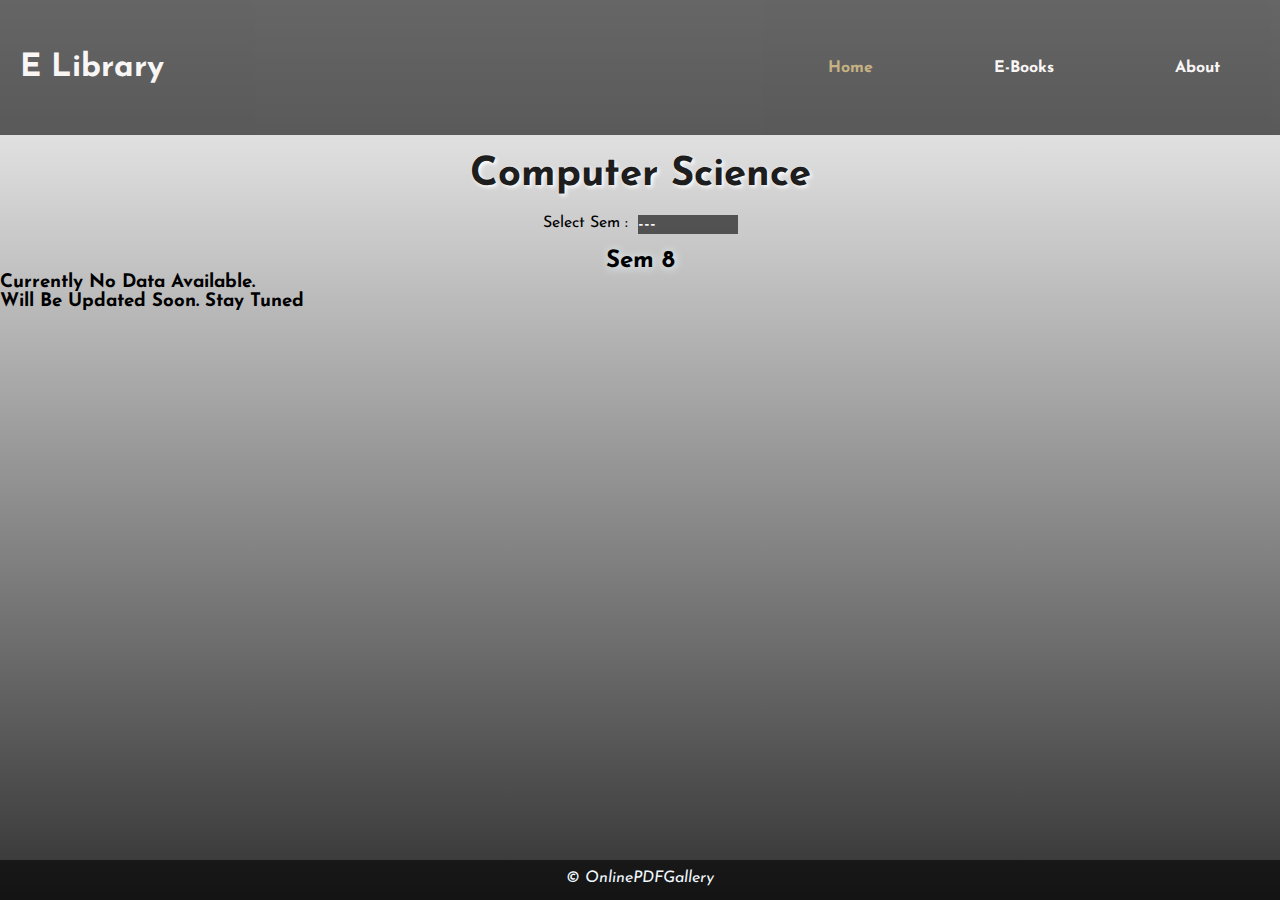
<file: cs8.html>
<!DOCTYPE html>
<html lang="en">
  <head>
    <meta charset="UTF-8" />
    <meta name="viewport" content="width=device-width, initial-scale=1.0" />
    <title>Computer Science</title>
    <link rel="stylesheet" href="cs.css" />
    <link
      rel="stylesheet"
      href="https://cdnjs.cloudflare.com/ajax/libs/font-awesome/4.7.0/css/font-awesome.min.css"
    />
  </head>
  <body>
    <!--............................. navigation bar droplist.................................................. -->
    <header>
      <nav>
        <div class="logo">
          <h1>E Library</h1>
        </div>

        <div class="menu">
          <a href="https://onlinepdfgallery.github.io/">Home</a>
          <a href="https://onlinepdfgallery.github.io/#first">E-Books</a>
          <a href="https://onlinepdfgallery.github.io/#second">About</a>
        </div>
      </nav>
      <h1 id="branch">Computer Science</h1>
      <div class="sem">
        <p>select sem :</p>
        <ol>
          <li class="btn btn2">
            <details class="details">
              <summary style="outline: none;">---</summary>
              <ol class="list btn2">
                <li><a href="cs.html">Sem-3</a></li>
                <li><a href="cs4.html">Sem-4</a></li>
                <li><a href="cs5.html">Sem-5</a></li>
                <li><a href="cs6.html">Sem-6</a></li>
                <li><a href="cs7.html">Sem-7</a></li>
                <li><a href="cs8.html">Sem-8</a></li>
              </ol></details
            >
          </li>
        </ol>
      </div>
      <!-- ..................................end of drop list....................................................... -->
      <div>
        <h2
          style="text-align: center; margin-top: 15px; text-shadow:1px 1px 10px aliceblue;posi"
        >
          Sem 8
        </h2>
        <h3>Currently No Data Available. <br>Will be updated soon. Stay Tuned</h3>
        <!-- <ul>
          <li class="content">
            Applied Statistics
            <ul>
              <li class="incontent">
                <a href="#" style="color: white;"
                  >Introduction to probability and statistics: Principles and Application for engineering and computing sciences 4ed
                  (McGraw-Hill) <i class="fa fa-download" aria-hidden="true"></i
                ></a
                >
              </li>
              <li class="incontent">
                <a href="https://drive.google.com/file/d/1TDkrKHO_8MOCS7D0f-EzIT0AX2vq0zHO/view?usp=sharing" style="color: white;"
                  >Data mining : concepts and techniques (Morgan kaufmann publishers 2005) <i class="fa fa-download" aria-hidden="true"></i
                ></a
                >
              </li>
              <li class="incontent">
                <a href="#" style="color: white;"
                  >probability and statistics with raliablity queuing and computer science appliations 1ed (PHI 2000) <i class="fa fa-download" aria-hidden="true"></i
                ></a
                >
              </li>
            </ul>
          </li>
          <li class="content">
            Microcontroller : Programming and interface
            <ul>
              <li class="incontent">
                <a href="https://drive.google.com/file/d/13F6XloewGc0VqyfpKoZm-JZUNQVPaY49/view?usp=sharing" style="color: white;"
                  >The 8051 Microcntroller 3ed (CENGAGE Learning 2007) <i class="fa fa-download" aria-hidden="true"></i
                ></a
                >
              </li>
                <li class="incontent">
                <a href="https://drive.google.com/file/d/1vTKndYIjsn-mgNOn1I5MUVGHBpPlmH6y/view?usp=sharing" style="color: white;"
                  >The 8051 Microcntroller and embedded systems using assembly and C 2ed (PHI 2006) <i class="fa fa-download" aria-hidden="true"></i
                ></a
                >
              </li>
            </ul>
          </li>
          <li class="content">
            Object oriented programming with C++
            <ul>
              <li class="incontent">
                <a href="https://drive.google.com/file/d/1rXVYiUiCxxMShJ04q8-CAROJ-CCgt5UR/view?usp=sharing" style="color: white;"
                  >Object oriented programming in C++ 4ed (Pearson education) <i class="fa fa-download" aria-hidden="true"></i
                ></a
                >
              </li>
            </ul>
          </li>
          <li class="content">
            Database management system
            <ul>
              <li class="incontent">
                <a href="https://drive.google.com/file/d/1_lNWZvaM2UZR1OCqWCDntO5ZGVLSWF4i/view?usp=sharing" style="color: white;"
                  >Fundamentals of database systems 7ed (Pearson  Education 2015) <i class="fa fa-download" aria-hidden="true"></i
                ></a
                >
              </li>
              <li class="incontent">
                <a href="https://drive.google.com/file/d/1URYsNqk4K8HiJai8VjKqiJBiICICwHvR/view?usp=sharing" style="color: white;"
                  >Professional NoSQL 1ed (Wrox 2011) <i class="fa fa-download" aria-hidden="true"></i
                ></a
                >
              </li>
            </ul>
          </li>
          <li class="content">
            Operating System priniples and programming
            <ul>
              <li class="incontent">
                <a href="https://drive.google.com/file/d/1r-D2KH-8BO58NdTSIdymBNw9nK0IzaJO/view?usp=sharing" style="color: white;"
                  >Operating system principles 9ed (Wiley-India 2016) <i class="fa fa-download" aria-hidden="true"></i
                ></a
                >
              </li>
              <li class="incontent">
                <a href="https://drive.google.com/file/d/1q57YeS3ew5obRMX1yzMlFOdQItMZnWkT/view?usp=sharing" style="color: white;"
                  >Advanced programming in the UNIX environment 3ed (Addison wesley professional 2013) <i class="fa fa-download" aria-hidden="true"></i
                ></a
                >
              </li>
            </ul>
          </li>
        </ul> -->
      </div>
    </header>
    <footer>
      <p>&copy; OnlinePDFGallery</p>
    </footer>
  </body>
</html>
</file>
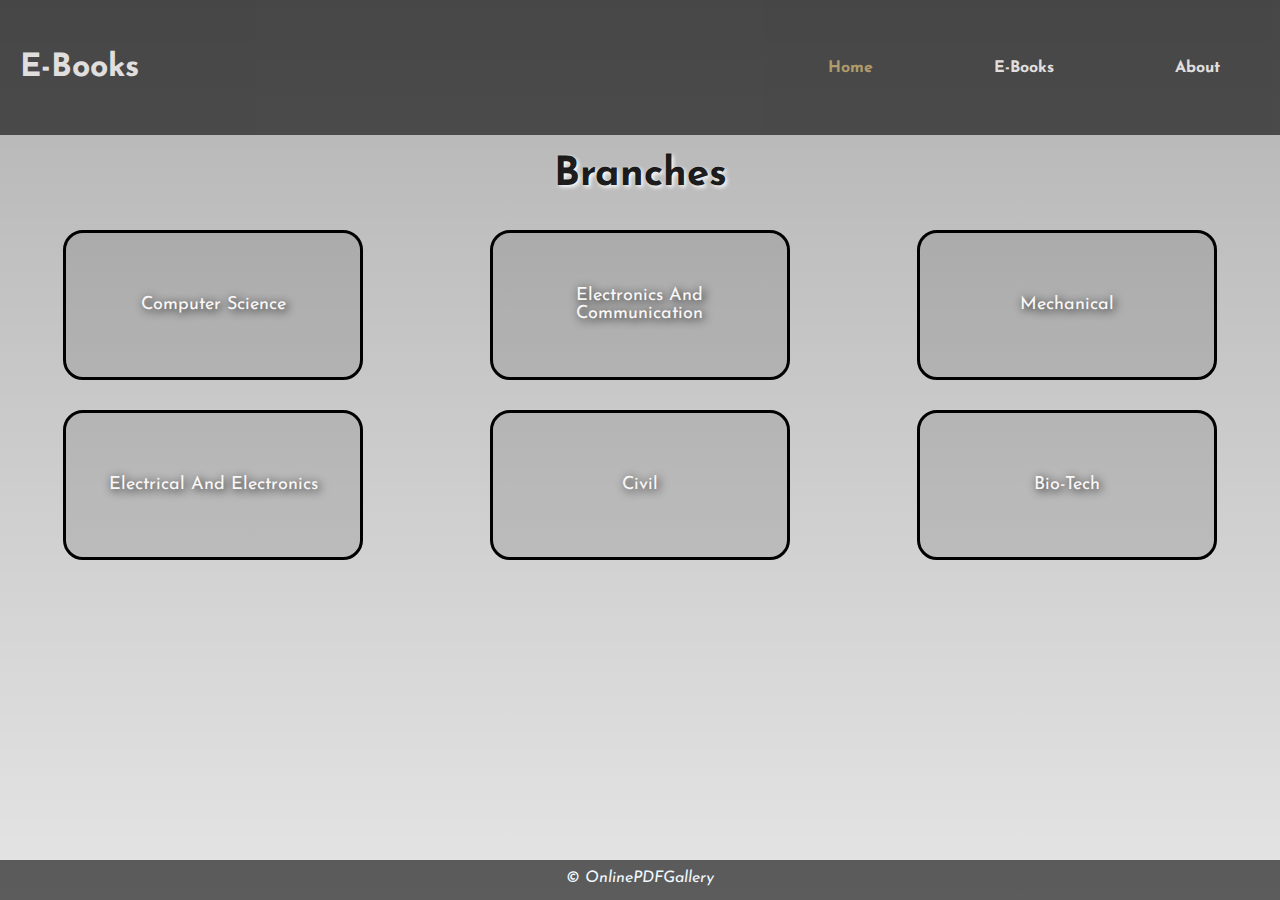
<file: department.html>
<!DOCTYPE html>
<html lang="en">
  <head>
    <meta charset="UTF-8" />
    <meta name="viewport" content="width=device-width, initial-scale=1.0" />
    <link rel="stylesheet" href="depstyle.css" />
    <link
      rel="stylesheet"
      href="https://cdnjs.cloudflare.com/ajax/libs/animate.css/4.0.0/animate.min.css"
    />
    <title>E-Books</title>
    <script data-ad-client="ca-pub-6620440505389177" async src="https://pagead2.googlesyndication.com/pagead/js/adsbygoogle.js"></script>
  </head>
  <body>
    <header>
      <nav>
        <div class="logo">
          <h1>E-Books</h1>
        </div>

        <div class="menu">
          <a href="https://onlinepdfgallery.github.io/">Home</a>
          <a href="#">E-Books</a>
          <a href="#">About</a>
        </div>
      </nav>
      <h3 id="branch">Branches</h3>

      <div class="flexbox-containor">
        <div class="flexbox-item first-item">
          <a href="https://onlinepdfgallery.github.io/cs.html" class="links">Computer Science</a>
        </div>
        <div class="flexbox-item second-item">
          <a href="#" class="links">Electronics and Communication</a>
        </div>
        <div class="flexbox-item third-item">
          <a href="#" class="links">Mechanical </a>
        </div>

        <div class="flexbox-item fourth-item">
          <a href="#" class="links">
            Electrical and Electronics
          </a>
        </div>
        <div class="flexbox-item fifth-item">
          <a href="#" class="links">
            Civil
          </a>
        </div>
        <div class="flexbox-item sixth-item">
          <a href="#" class="links">
            Bio-Tech
          </a>
        </div>
      </div>
    </header>
    <script async src="https://pagead2.googlesyndication.com/pagead/js/adsbygoogle.js"></script>
<!-- web1 -->
<ins class="adsbygoogle"
     style="display:block"
     data-ad-client="ca-pub-6620440505389177"
     data-ad-slot="9275553433"
     data-ad-format="auto"
     data-full-width-responsive="true"></ins>
<script>
     (adsbygoogle = window.adsbygoogle || []).push({});
</script>
    <footer>
      <p>&copy; OnlinePDFGallery</p>
    </footer>
  </body>
</html>
</file>
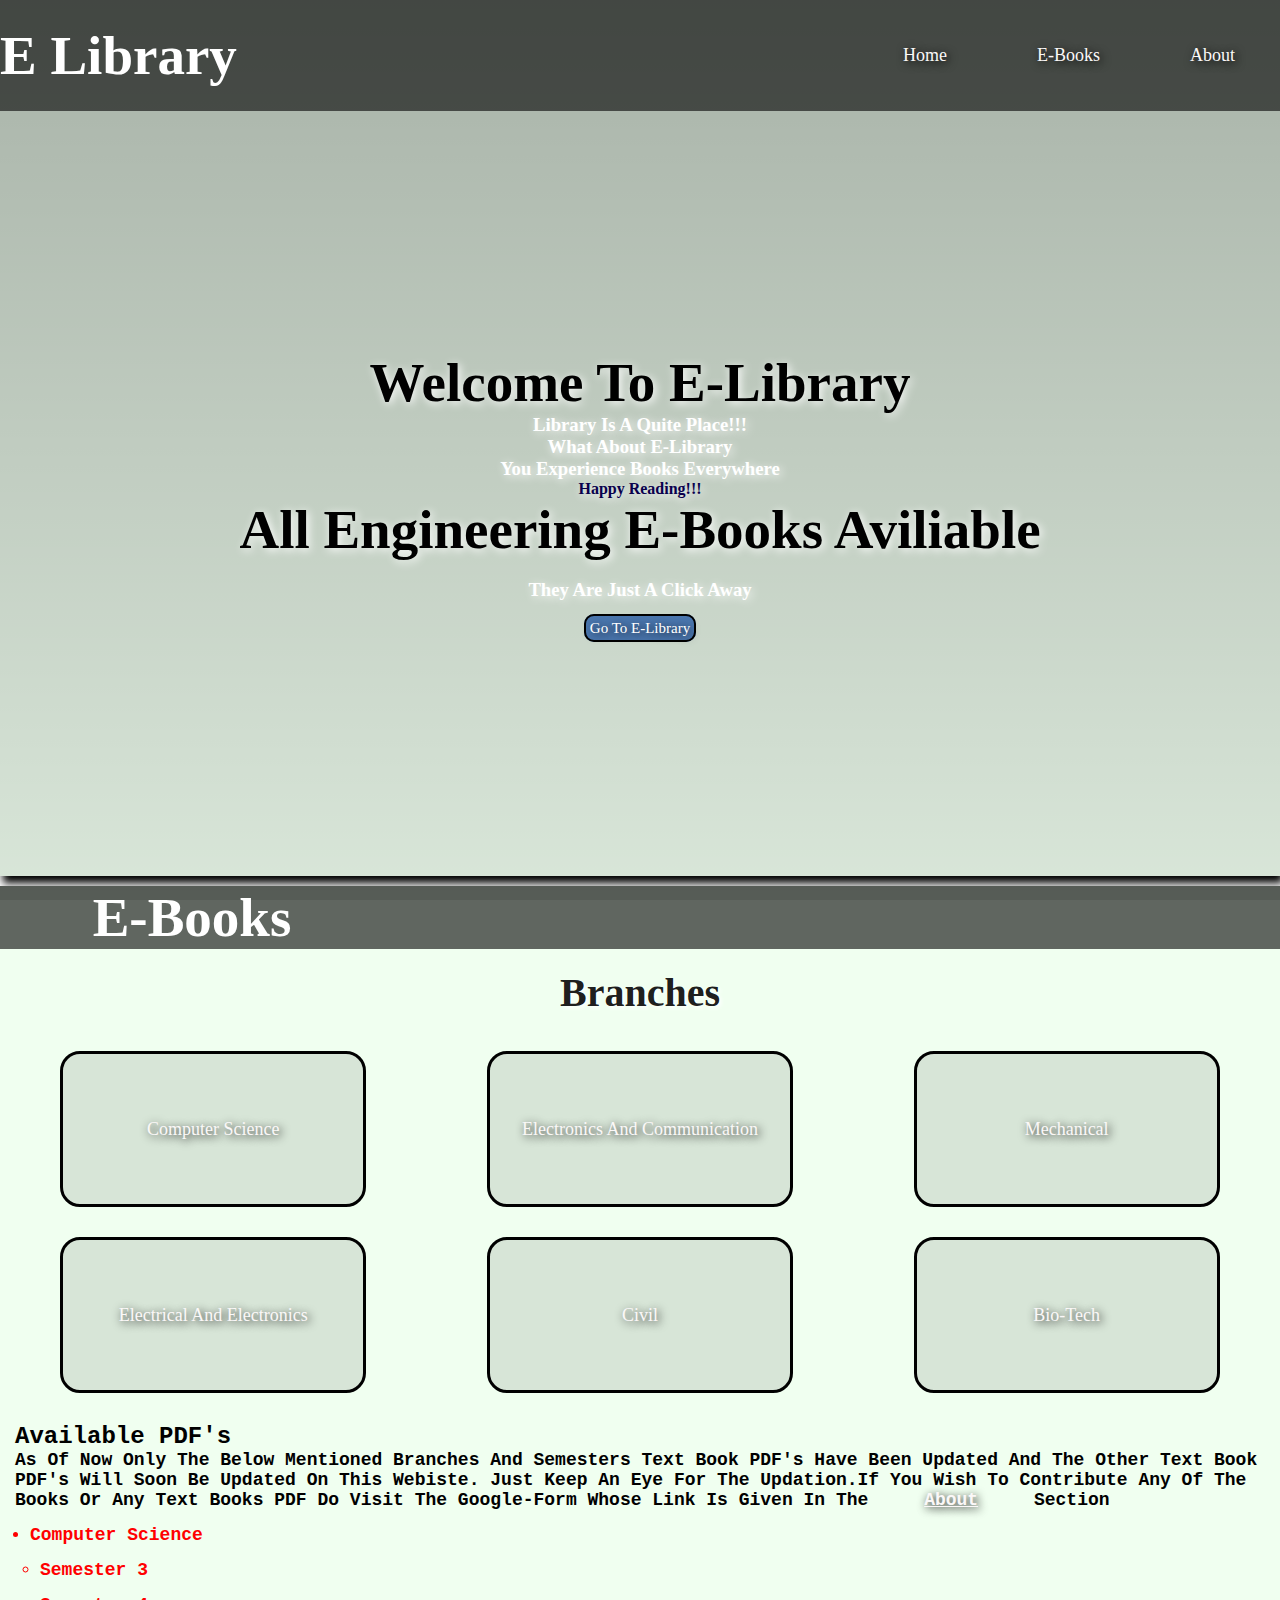
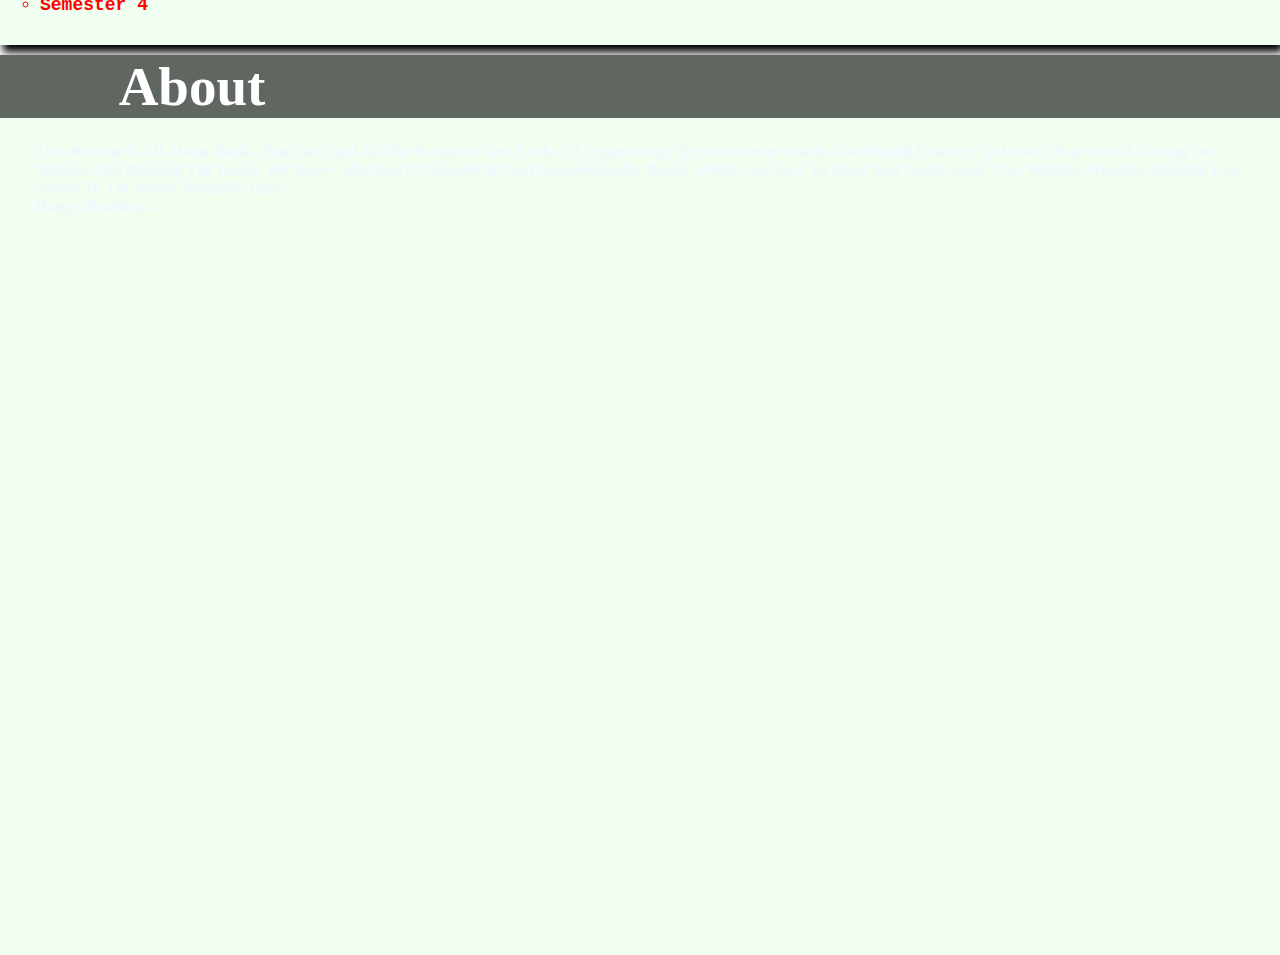
<file: index3.html>
<!DOCTYPE html>
<html lang="en">
  <head>
    <meta charset="UTF-8" />
    <meta name="viewport" content="width=device-width, initial-scale=1.0" />
    <link rel="stylesheet" href="tempstyle2.css">
    <!-- <link rel="stylesheet" href="depstyle2.css"> -->
    <title>Document</title>
    <title>Document</title>
  </head>
  <body>
    <header>
    <section id="mainsection">
      <div class="template template1"><div class="merg">
      <nav>
        <div class="logo">
          <h1>E Library</h1>
        </div>
      
        <div class="menu">
          <a href="#">Home</a>
          <a href="#first">E-Books</a>
          <a href="#second">About</a>
        </div>
      </nav>
      <main>
        <section id="temp1section">
          <h1 style="color: black;">Welcome to E-library</h1>
          <h3>library is a quite place!!!</h3>
          <h3>what about e-library</h3>
          <h3>you experience books everywhere</h3>
          <h4 style="color: rgb(9, 0, 77);">happy reading!!!</h4>
          <h1 style="color: black;">All Engineering E-Books Aviliable <span></span></h1><br>
    <h3>they are just a click away</h3><br>
          <a href="#first" class="btn">Go to e-library</a>
      
        </section>
      </main>
      </div>
       
    </div>
      <div class="template template2"> <nav>
        <div class="logo">
          <h1 id="first"><center>E-Books</center></h1>
        </div>
      </nav>
      <h3 id="branch">Branches</h3>
      
      <div class="flexbox-containor">
        <div class="flexbox-item first-item">
          <a href="#" class="links">Computer Science</a>
        </div>
        <div class="flexbox-item second-item">
          <a href="#" class="links">Electronics and Communication</a>
        </div>
        <div class="flexbox-item third-item">
          <a href="#" class="links">Mechanical </a>
        </div>
      
        <div class="flexbox-item fourth-item">
          <a href="#" class="links">
            Electrical and Electronics
          </a>
        </div>
        <div class="flexbox-item fifth-item">
          <a href="#" class="links">
            Civil
          </a>
        </div>
        <div class="flexbox-item sixth-item">
          <a href="#" class="links">
            Bio-Tech
          </a>
        </div>
        <div id="h2h3" style="font-family: 'Courier New', Courier, monospace;">
          <h2>Available PDF's</h2>
          <h3 style="font-size: large;">As of now only the below mentioned Branches and Semesters Text Book PDF's have been updated and the other Text
            Book PDF's will soon be updated on this webiste. Just keep an eye for the updation.If you wish to contribute any
            of the books or any Text Books PDF do visit the Google-Form whose link is given in the <a href="#second" style="text-decoration: underline;">About</a>
            section<br>
            <ul id="csavail">
              <li> Computer Science <ul>
                  <li>Semester 3</li>
                  <li>Semester 4</li>
                </ul>
              </li>
            </ul>
          </h3>
        </div>
      </div></div>
      <div class="template template3"><div class="merg2">
        <nav>
          <div class="logo">
            <h1><center>About</center></h1>
          </div>
        </nav>
        <div id="second">
          <h4>This website is all about books. You can find all the required text books of engineering. To score better marks you
          should practice, so have a practise of visiting our website and reading the books. We have collection of wonderful and
          knowledgealbe books. which are easy to read and understand. This website provides absolute free access to the books available Here.
          <br>
          Happy reading...</h4>
          <h4></h4>
        </div>
      </div></div>


    </section>
      
      </nav>
    </header>
  </body>
</html>
</file>
<file: style.css>
* {
  margin: 0px;
  padding: 0px;
  text-transform: capitalize;
  text-decoration: none;
}

body {
  width: 100%;
  height: 100%;
  /* background-color: hotpink; */
}
header {
  min-width: 100%;
  min-height: 100%;
  margin: 0px;
  /* padding-bottom: 100px; */
}
.mainsection {
  /* background: green; */
  min-width: 100%;
  min-height: 100%;
  display: flex;
  flex-direction: column;

  /* align-items: space between; */
}
nav {
  height: 15vh;
  background-color: rgba(0, 0, 0, 0.6);
  display: flex;
  /* flex-direction: column; */
  justify-content:space-around;
  align-items: center;
}
.logo{
  
  color: white;
  
}
section h1 {
  font-size: 40px;
}
nav .menubar{
  display:flex;
 
  justify-content: space-around;
}
nav section a{
  color:wheat;
  /* display:flex; */
  /* justify-content: space-around; */
  margin-right: 50px;
}


.template {
  width: 100%;
  height: auto;
  /* margin: 20px; */
  box-shadow: 3px 7px 8px black;

  background-color: honeydew;
}
#temp1section h3{
  text-shadow: 2px 2px 10px black;
} 
.template1 {
  margin-bottom: 10px;
  /* background-color: hotpink; */
  background-image: url("https://cdn.pixabay.com/photo/2015/06/08/15/11/typewriter-801921__340.jpg"),
    linear-gradient(rgba(0, 0, 0, 0.3), rgba(0, 0, 0, 0.1));
  background-size: cover;
}
.template2 {
  margin-bottom: 10px;
  /* background-color: khaki; */
  background-image: url("https://cdn.pixabay.com/photo/2016/03/09/09/14/books-1245690__340.jpg"),
    linear-gradient(rgba(0, 0, 0, 0.3), rgba(0, 0, 0, 0.1));
  background-attachment: cover;
}


main {
  width: 100%;
  height: 85vh;
  display: flex;
  justify-content: center;
  align-items: center;
  text-align: center;
}
.btn {
  border: 2px solid black;
  background-color: rgba(60, 108, 171, 0.9);
  border-radius: 10px;
  margin-top: 50px;
  padding: 4px;
  font-size: 15px;
  color: white;
  font-weight: 10px;
  text-shadow: 0;
}
#temp1section {
  color: white;
  text-shadow: 2px 2px 10px white;
}

/* template2......................................... */
.flexbox-containor div a {
  /* margin: 20px; */
  font-size: large;
  color: rgb(251, 248, 248);
  text-shadow: 2px 2px 10px black;
  text-align: center;
  /* padding: 25px; */
}
@media(max-width: 600px) {
  nav section a{
    margin-right:20px;
  } 
  .logo{
    margin-left: 20px;}
    section h1{
      font-size: 23px;
    
  }
}
/* .............End of menu bar..........  */
/* .......................End of navigation bar................... */

/*.............. heading Branches.......... */
#branch {
  padding: 20px;
  text-align: center;
  font-size: 40px;
  color: rgba(0, 0, 0, 0.9);
  text-shadow: 2px 2px 4px white;
}
/* ............................start of flex box branches................... */
/* ................flex container........... */
.flexbox-containor {
  display: flex;

  justify-content: space-around;
  flex-wrap: wrap;
  align-items: center;
  /* ................end of flex container........... */
}
/* ..................flex items..................... */
.flexbox-item {
  width: 300px;
  margin: 15px;
  border: 3px solid black;
  background-color: rgba(0, 0, 0, 0.1);
  border-radius: 20px;
  display: flex;
}
.first-item {
  min-height: 150px;
  background-image: url("https://cdn.pixabay.com/photo/2015/09/05/20/02/coding-924920__340.jpg");
  background-size: cover;
}
.second-item {
  min-height: 150px;
  background-image: url("https://media.istockphoto.com/photos/quantum-computing-concept-abstract-glowing-electronic-circuit-picture-id1186902469?b=1&k=6&m=1186902469&s=170667a&w=0&h=pWNFxCTmktIZCdSwWTShTkJN-gyXQ_u-e1LBJxvHKDY=");
  background-size: cover;
}

.third-item {
  min-height: 150px;
  background-image: url("https://cdn.pixabay.com/photo/2014/07/31/23/37/motorbike-407186__340.jpg");
  background-size: cover;
}
.fourth-item {
  min-height: 150px;
  background-image: url("https://cdn.pixabay.com/photo/2018/01/24/17/33/light-bulb-3104355__340.jpg");
  background-size: cover;
}
.fifth-item {
  min-height: 150px;
  background-image: url("https://cdn.pixabay.com/photo/2019/09/02/00/13/bridge-tower-4446267__340.jpg");
  background-size: cover;
}
.sixth-item {
  min-height: 150px;
  background-image: url("https://media.istockphoto.com/photos/scientists-working-in-the-laboratory-using-touch-screen-picture-id1131583289?b=1&k=6&m=1131583289&s=170667a&w=0&h=bYRWfSjaZcAlWOUhw_BiVasWv42MQC89N-JomUo2f84=");
  background-size: cover;
}
.seventh-item {
  min-height: 150px;
  background-image: url("https://cdn.pixabay.com/photo/2017/10/15/09/40/board-2853022__340.jpg");
  background-size: cover;
}
.eight-item {
  min-height: 150px;
  background-image: url("https://cdn.pixabay.com/photo/2019/01/29/16/51/periodic-system-3962844__340.jpg");
  background-size: cover;
}
.links {
  margin: auto;
}
/* ...........End of flex item............... */
/*................ Animation hover............... */
.links:hover {
  animation: heartBeat 3s infinite;
}
#h2h3 {
  margin: 15px;
}
#h2h3 h3 {
  color: currentColor;
  font-size: x-large;
}
#csavail {
  margin: 15px;
  color: red;
}
#csavail ul li {
  margin: 15px;
  margin-left: 10px;
}
.merg2 {
  background: url("https://images.pexels.com/photos/45717/pexels-photo-45717.jpeg?auto=compress&cs=tinysrgb&dpr=3&h=750&w=1260");
  background-size: cover;
  background-attachment: fixed;
  height: 100vh;
}
.merg2 h4 {
  margin: 25px;
}
#second {
  margin-top: 15px;
  margin-bottom: 15px;
  margin-left: 10px;
  color: black;
}
footer{
  position: relative ;
  /* padding-top: -100px; */
  margin-top: -80px;
  height:80px ;
  background-color: rgba(0, 0, 0, 0.3);
  display: flex;
  color: white;
  
}
footer p{
  margin: auto;
}
</file>
<file: cs.css>
@import url("https://fonts.googleapis.com/css2?family=Josefin+Sans:wght@700&display=swap");
@import url("https://fonts.googleapis.com/css2?family=Roboto:ital@1&display=swap");
* {
  margin: 0px;
  text-transform: capitalize;
  text-decoration: none;
  list-style-type: none;
  /* background: steelblue; */
  box-sizing: border-box;
  font-family: "Josefin Sans", sans-serif;
  padding: 0px;
}

html,
body {
  height: 100%;
}
body {
    background: linear-gradient(to bottom, white, rgba(0, 0, 0, 0.8));
  background-attachment: fixed;
  background-repeat: no-repeat;
  background-size: cover;
}
header {
  width: 100%;
  min-height: 100%;
  padding-bottom: 40px;
}
/* ..................Navigation bar...................... */
nav {
  width: 100%;
  height: 15vh;
  background-color: black;
  opacity: 0.6;
  color: snow;
  display: flex;
  justify-content: space-between;
  align-items: center;
}
nav a:first-child {
  color: rgb(171, 138, 60);
}
/* ..........logo........... */
.logo {
  width: 40%;
  text-align: left;
  padding-left: 20px;
  animation: bounce 3s infinite;
}
/* ..........Menu Bar......... */
.menu {
  width: 40%;
  display: flex;
  justify-content: space-around;
  align-items: center;
}
.menu a {
  color: snow;
  font-weight: bold;
}

div div a {
  margin: 20px;
  font-size: large;
  color: rgb(251, 248, 248);
  text-shadow: 2px 2px 10px black;
  text-align: center;
  padding: 25px;
}
@media screen and (max-width: 500px) {
  .logo {
    width: 30%;
  }
  .menu {
    width: 55%;
  }
}
#branch {
  padding: 20px;
  text-align: center;
  font-size: 40px;
  color: rgba(0, 0, 0, 0.9);
  text-shadow: 2px 2px 4px white;
}
/* .............End of menu bar..........  */
/* .......................End of navigation bar................... */
div p {
  padding: auto;
}
.sem{
  display: flex;
  justify-content: center;
}
.details{
  border: 0px;
  background-color: rgba(0, 0, 0, 0.6);
}

.btn {
  margin-left: 10px;
  /* border: 2px solid black; */
  width: 100px;
  /* height: 300px;. */
  /* text-align: center; */
  font-family: "Courier New", Courier, monospace;
  font-size: larger;
  color: white;
  outline: none;
}
.list a{
  color: aliceblue;
  padding:auto;

}





.incontent {
    font-family: "Roboto", sans-serif;
  list-style-type: disc;
  margin-top: 2%;
  margin-left: 2%;
  padding-top: 5px;
  color: white;
  text-transform: capitalize;
  text-shadow: none;
}

footer {
  width: 100%;
  height: 40px;
  background-color: rgba(0, 0, 0, 0.6);
  text-align: center;
  padding: 10px;
  color: aliceblue;
  font-style: italic;
  position: relative;
  margin-top: -40px;
}
.maincontent{
  /* background-color: seashell; */
  margin: 10px;
  display: flex;
  flex-direction:column ;
  justify-content: center;
  color: rgb(206, 96, 96);
}

.content {
    font-family: "Roboto", sans-serif;
  margin-bottom: 10px;
  padding-left: 5px;
  padding-top: 6px;
  text-transform: capitalize;
  background-color: rgba(0, 0, 0, 0.4);
  box-shadow:3px 3px 10px rgb(219, 230, 152);
;
}
.maincontent li{
   /* text-shadow: 2px 2px 10px rgba(255, 253, 253); */

}
</file>
<file: depstyle.css>
@import url("https://fonts.googleapis.com/css2?family=Josefin+Sans:wght@700&display=swap");
* {
  margin: 0px;
  text-transform: capitalize;
  text-decoration: none;
  /* background: steelblue; */
  box-sizing: border-box;
  font-family: "Josefin Sans", sans-serif;
  padding: 0px;
}
html,
body {
  height: 100%;
}
body {
  background-image: url("https://cdn.pixabay.com/photo/2016/03/09/09/14/books-1245690__340.jpg"),
    linear-gradient(rgba(0, 0, 0, 0.3), rgba(0, 0, 0, 0.1));
  background-attachment: fixed;
}
header {
  width: 100%;
  min-height: 100%;
  padding-bottom: 40px;
}
/* ..................Navigation bar...................... */
nav {
  width: 100%;
  height: 15vh;
  background-color: black;
  opacity: 0.6;
  color: snow;
  display: flex;
  justify-content: space-between;
  align-items: center;
}
nav a:first-child {
  color: rgb(171, 138, 60);
}
/* ..........logo........... */
.logo {
  width: 40%;
  text-align: left;
  padding-left: 20px;
  animation: bounce 3s infinite;
}
/* ..........Menu Bar......... */
.menu {
  width: 40%;
  display: flex;
  justify-content: space-around;
  align-items: center;
}
.menu a {
  color: snow;
  font-weight: bold;
}

div div a {
  margin: 20px;
  font-size: large;
  color: rgb(251, 248, 248);
  text-shadow: 2px 2px 10px black;
  text-align: center;
  padding: 25px;
}
@media screen and (max-width: 500px) {
  .logo {
    width: 30%;
  }
  .menu {
    width: 55%;
  }
}
/* .............End of menu bar..........  */
/* .......................End of navigation bar................... */

/*.............. heading Branches.......... */
#branch {
  padding: 20px;
  text-align: center;
  font-size: 40px;
  color: rgba(0, 0, 0, 0.9);
  text-shadow: 2px 2px 4px white;
}
/* ............................start of flex box branches................... */
/* ................flex container........... */
.flexbox-containor {
  display: flex;

  justify-content: space-around;
  flex-wrap: wrap;
  align-items: center;
  /* ................end of flex container........... */
}
/* ..................flex items..................... */
.flexbox-item {
  width: 300px;
  margin: 15px;
  border: 3px solid black;
  background-color: rgba(0, 0, 0, 0.1);
  border-radius: 20px;
  display: flex;
}
.first-item {
  min-height: 150px;
  background-image: url("https://cdn.pixabay.com/photo/2015/09/05/20/02/coding-924920__340.jpg");
  background-size: cover;
}
.second-item {
  min-height: 150px;
  background-image: url("https://media.istockphoto.com/photos/quantum-computing-concept-abstract-glowing-electronic-circuit-picture-id1186902469?b=1&k=6&m=1186902469&s=170667a&w=0&h=pWNFxCTmktIZCdSwWTShTkJN-gyXQ_u-e1LBJxvHKDY=");
  background-size: cover;
}

.third-item {
  min-height: 150px;
  background-image: url("https://cdn.pixabay.com/photo/2014/07/31/23/37/motorbike-407186__340.jpg");
  background-size: cover;
}
.fourth-item {
  min-height: 150px;
  background-image: url("https://cdn.pixabay.com/photo/2018/01/24/17/33/light-bulb-3104355__340.jpg");
  background-size: cover;
}
.fifth-item {
  min-height: 150px;
  background-image: url("https://cdn.pixabay.com/photo/2019/09/02/00/13/bridge-tower-4446267__340.jpg");
  background-size: cover;
}
.sixth-item {
  min-height: 150px;
  background-image: url("https://media.istockphoto.com/photos/scientists-working-in-the-laboratory-using-touch-screen-picture-id1131583289?b=1&k=6&m=1131583289&s=170667a&w=0&h=bYRWfSjaZcAlWOUhw_BiVasWv42MQC89N-JomUo2f84=");
  background-size: cover;
}

.links {
  margin: auto;
}
/* ...........End of flex item............... */
/*................ Animation hover............... */
.links:hover {
  animation: heartBeat 3s infinite;
}
/* ...........................end of flex box............................ */
/* .........................footer.................. */
footer {
  width: 100%;
  height: 40px;
  background-color: rgba(0, 0, 0, 0.6);
  text-align: center;
  padding: 10px;
  color: aliceblue;
  font-style: italic;
  position: relative;
  margin-top: -40px;
}
/* .............................footer ends............................ */
</file>
<file: tempstyle2.css>
* {
  margin: 0px;
  padding: 0px;
  text-transform: capitalize;
  text-decoration: none;
}

body {
  width: 100%;
  height: 100%;
  /* background-color: hotpink; */
}
header {
  min-width: 100%;
  min-height: 100%;
  margin: 0px;
}
.mainsection {
  /* background: green; */
  min-width: 100%;
  min-height: 100%;
  display: flex;
  flex-direction: column;

  /* align-items: space between; */
}
nav {
  background-color: rgba(0, 0, 0, 0.6);
  display: flex;
  justify-content: space-between;
  align-items: center;
}
.logo{
  width:30%;
  color: white;
  
}
.menu{
  color:white;
  display:flex;
  justify-content: space-around;
  
}

.template {
  width: 100%;
  height: auto;
  /* margin: 20px; */
  box-shadow: 3px 7px 8px black;

  background-color: honeydew;
}
.template1 {
  margin-bottom: 10px;
  /* background-color: hotpink; */
  background-image: url("https://images.unsplash.com/photo-1561565824-7f657b212120?ixlib=rb-1.2.1&ixid=eyJhcHBfaWQiOjEyMDd9&auto=format&fit=crop&w=500&q=60"),
    linear-gradient(rgba(0, 0, 0, 0.3), rgba(0, 0, 0, 0.1));
  background-size: cover;
}
.template2 {
  margin-bottom: 10px;
  /* background-color: khaki; */
  background-image: url("https://cdn.pixabay.com/photo/2016/03/09/09/14/books-1245690__340.jpg"),
    linear-gradient(rgba(0, 0, 0, 0.3), rgba(0, 0, 0, 0.1));
  background-attachment: fixed;
}

main {
  width: 100%;
  height: 85vh;
  display: flex;
  justify-content: center;
  align-items: center;
  text-align: center;
}
.btn {
  border: 2px solid black;
  background-color: rgba(60, 108, 171, 0.9);
  border-radius: 10px;
  margin-top: 50px;
  padding: 4px;
  font-size: 15px;
  color: white;
  font-weight: 10px;
  text-shadow: 0;
}
#temp1section {
  color: white;
  text-shadow: 2px 2px 10px white;
}
section h1 {
  font-size: 55px;
}
/* template2......................................... */
div div a {
  margin: 20px;
  font-size: large;
  color: rgb(251, 248, 248);
  text-shadow: 2px 2px 10px black;
  text-align: center;
  padding: 25px;
}
 @media screen and (max-width: 600px) {
  .mainsection {
    display: no flex;
  }
  
  
}
/* .............End of menu bar..........  */
/* .......................End of navigation bar................... */

/*.............. heading Branches.......... */
#branch {
  padding: 20px;
  text-align: center;
  font-size: 40px;
  color: rgba(0, 0, 0, 0.9);
  text-shadow: 2px 2px 4px white;
}
/* ............................start of flex box branches................... */
/* ................flex container........... */
.flexbox-containor {
  display: flex;

  justify-content: space-around;
  flex-wrap: wrap;
  align-items: center;
  /* ................end of flex container........... */
}
/* ..................flex items..................... */
.flexbox-item {
  width: 300px;
  margin: 15px;
  border: 3px solid black;
  background-color: rgba(0, 0, 0, 0.1);
  border-radius: 20px;
  display: flex;
}
.first-item {
  min-height: 150px;
  background-image: url("https://cdn.pixabay.com/photo/2015/09/05/20/02/coding-924920__340.jpg");
  background-size: cover;
}
.second-item {
  min-height: 150px;
  background-image: url("https://media.istockphoto.com/photos/quantum-computing-concept-abstract-glowing-electronic-circuit-picture-id1186902469?b=1&k=6&m=1186902469&s=170667a&w=0&h=pWNFxCTmktIZCdSwWTShTkJN-gyXQ_u-e1LBJxvHKDY=");
  background-size: cover;
}

.third-item {
  min-height: 150px;
  background-image: url("https://cdn.pixabay.com/photo/2014/07/31/23/37/motorbike-407186__340.jpg");
  background-size: cover;
}
.fourth-item {
  min-height: 150px;
  background-image: url("https://cdn.pixabay.com/photo/2018/01/24/17/33/light-bulb-3104355__340.jpg");
  background-size: cover;
}
.fifth-item {
  min-height: 150px;
  background-image: url("https://cdn.pixabay.com/photo/2019/09/02/00/13/bridge-tower-4446267__340.jpg");
  background-size: cover;
}
.sixth-item {
  min-height: 150px;
  background-image: url("https://media.istockphoto.com/photos/scientists-working-in-the-laboratory-using-touch-screen-picture-id1131583289?b=1&k=6&m=1131583289&s=170667a&w=0&h=bYRWfSjaZcAlWOUhw_BiVasWv42MQC89N-JomUo2f84=");
  background-size: cover;
}

.links {
  margin: auto;
}
/* ...........End of flex item............... */
/*................ Animation hover............... */
.links:hover {
  animation: heartBeat 3s infinite;
}
#h2h3 {
  margin: 15px;
}
#h2h3 h3 {
  color: currentColor;
  font-size: x-large;
}
#csavail {
  margin: 15px;
  color: red;
}
#csavail ul li {
  margin: 15px;
  margin-left: 10px;
}
.merg2 {
  background: url("https://images.unsplash.com/photo-1577055723931-68faa56cc99a?ixlib=rb-1.2.1&ixid=eyJhcHBfaWQiOjEyMDd9&auto=format&fit=crop&w=1000&q=60");
  background-size: cover;
  background-attachment: fixed;
  height: 100vh;
}
.merg2 h4 {
  margin: 25px;
}
#second {
  margin-top: 15px;
  margin-bottom: 15px;
  margin-left: 10px;
  color: aliceblue;
}
</file>
